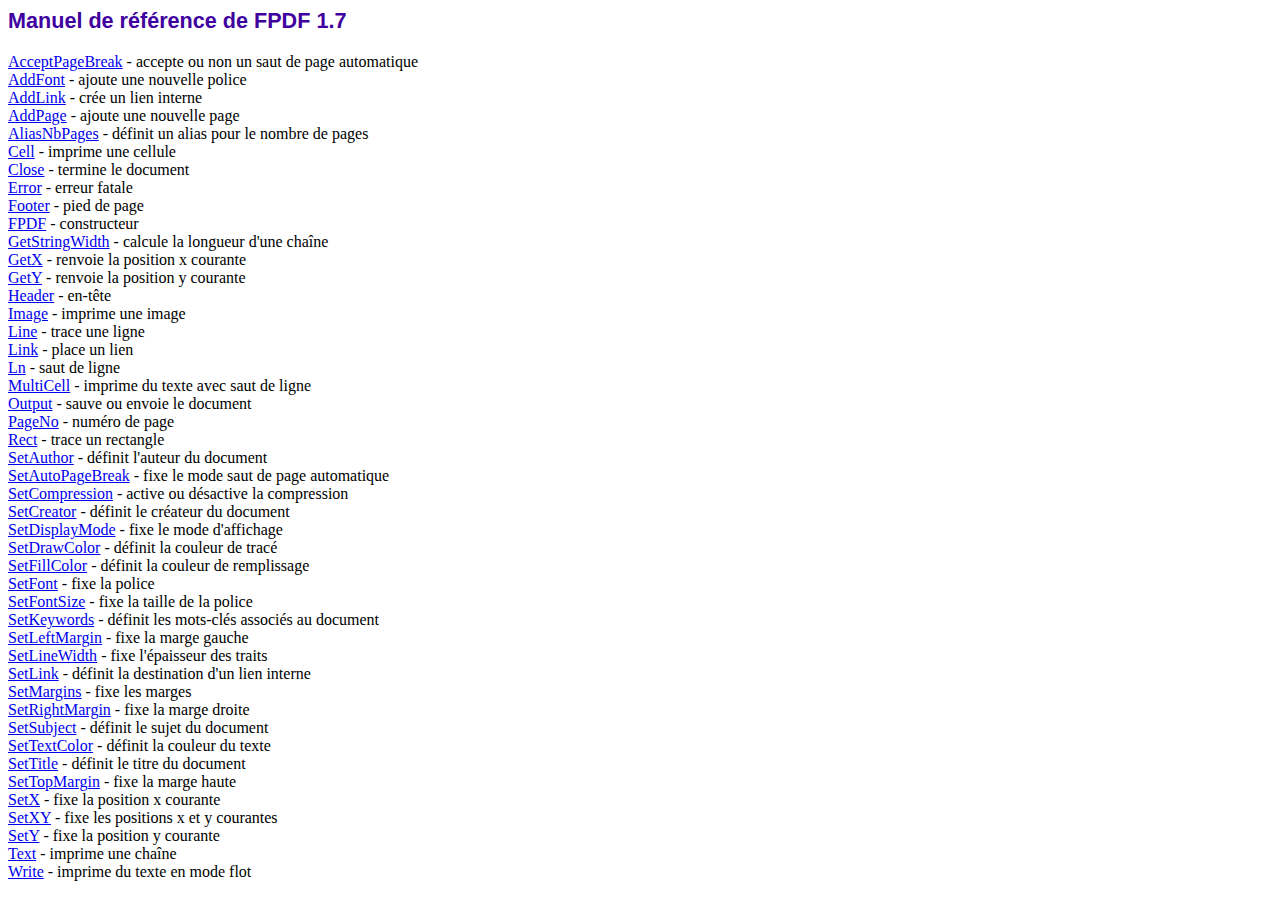
<file: fpdf17/doc/index.htm>
<!DOCTYPE html PUBLIC "-//W3C//DTD HTML 4.01 Transitional//EN">
<html>
<head>
<meta http-equiv="Content-Type" content="text/html; charset=ISO-8859-1">
<title>Manuel de r�f�rence de FPDF 1.7</title>
<link type="text/css" rel="stylesheet" href="../fpdf.css">
</head>
<body>
<h1>Manuel de r�f�rence de FPDF 1.7</h1>
<a href="acceptpagebreak.htm">AcceptPageBreak</a> - accepte ou non un saut de page automatique<br>
<a href="addfont.htm">AddFont</a> - ajoute une nouvelle police<br>
<a href="addlink.htm">AddLink</a> - cr�e un lien interne<br>
<a href="addpage.htm">AddPage</a> - ajoute une nouvelle page<br>
<a href="aliasnbpages.htm">AliasNbPages</a> - d�finit un alias pour le nombre de pages<br>
<a href="cell.htm">Cell</a> - imprime une cellule<br>
<a href="close.htm">Close</a> - termine le document<br>
<a href="error.htm">Error</a> - erreur fatale<br>
<a href="footer.htm">Footer</a> - pied de page<br>
<a href="fpdf.htm">FPDF</a> - constructeur<br>
<a href="getstringwidth.htm">GetStringWidth</a> - calcule la longueur d'une cha�ne<br>
<a href="getx.htm">GetX</a> - renvoie la position x courante<br>
<a href="gety.htm">GetY</a> - renvoie la position y courante<br>
<a href="header.htm">Header</a> - en-t�te<br>
<a href="image.htm">Image</a> - imprime une image<br>
<a href="line.htm">Line</a> - trace une ligne<br>
<a href="link.htm">Link</a> - place un lien<br>
<a href="ln.htm">Ln</a> - saut de ligne<br>
<a href="multicell.htm">MultiCell</a> - imprime du texte avec saut de ligne<br>
<a href="output.htm">Output</a> - sauve ou envoie le document<br>
<a href="pageno.htm">PageNo</a> - num�ro de page<br>
<a href="rect.htm">Rect</a> - trace un rectangle<br>
<a href="setauthor.htm">SetAuthor</a> - d�finit l'auteur du document<br>
<a href="setautopagebreak.htm">SetAutoPageBreak</a> - fixe le mode saut de page automatique<br>
<a href="setcompression.htm">SetCompression</a> - active ou d�sactive la compression<br>
<a href="setcreator.htm">SetCreator</a> - d�finit le cr�ateur du document<br>
<a href="setdisplaymode.htm">SetDisplayMode</a> - fixe le mode d'affichage<br>
<a href="setdrawcolor.htm">SetDrawColor</a> - d�finit la couleur de trac�<br>
<a href="setfillcolor.htm">SetFillColor</a> - d�finit la couleur de remplissage<br>
<a href="setfont.htm">SetFont</a> - fixe la police<br>
<a href="setfontsize.htm">SetFontSize</a> - fixe la taille de la police<br>
<a href="setkeywords.htm">SetKeywords</a> - d�finit les mots-cl�s associ�s au document<br>
<a href="setleftmargin.htm">SetLeftMargin</a> - fixe la marge gauche<br>
<a href="setlinewidth.htm">SetLineWidth</a> - fixe l'�paisseur des traits<br>
<a href="setlink.htm">SetLink</a> - d�finit la destination d'un lien interne<br>
<a href="setmargins.htm">SetMargins</a> - fixe les marges<br>
<a href="setrightmargin.htm">SetRightMargin</a> - fixe la marge droite<br>
<a href="setsubject.htm">SetSubject</a> - d�finit le sujet du document<br>
<a href="settextcolor.htm">SetTextColor</a> - d�finit la couleur du texte<br>
<a href="settitle.htm">SetTitle</a> - d�finit le titre du document<br>
<a href="settopmargin.htm">SetTopMargin</a> - fixe la marge haute<br>
<a href="setx.htm">SetX</a> - fixe la position x courante<br>
<a href="setxy.htm">SetXY</a> - fixe les positions x et y courantes<br>
<a href="sety.htm">SetY</a> - fixe la position y courante<br>
<a href="text.htm">Text</a> - imprime une cha�ne<br>
<a href="write.htm">Write</a> - imprime du texte en mode flot<br>
</body>
</html>
</file>
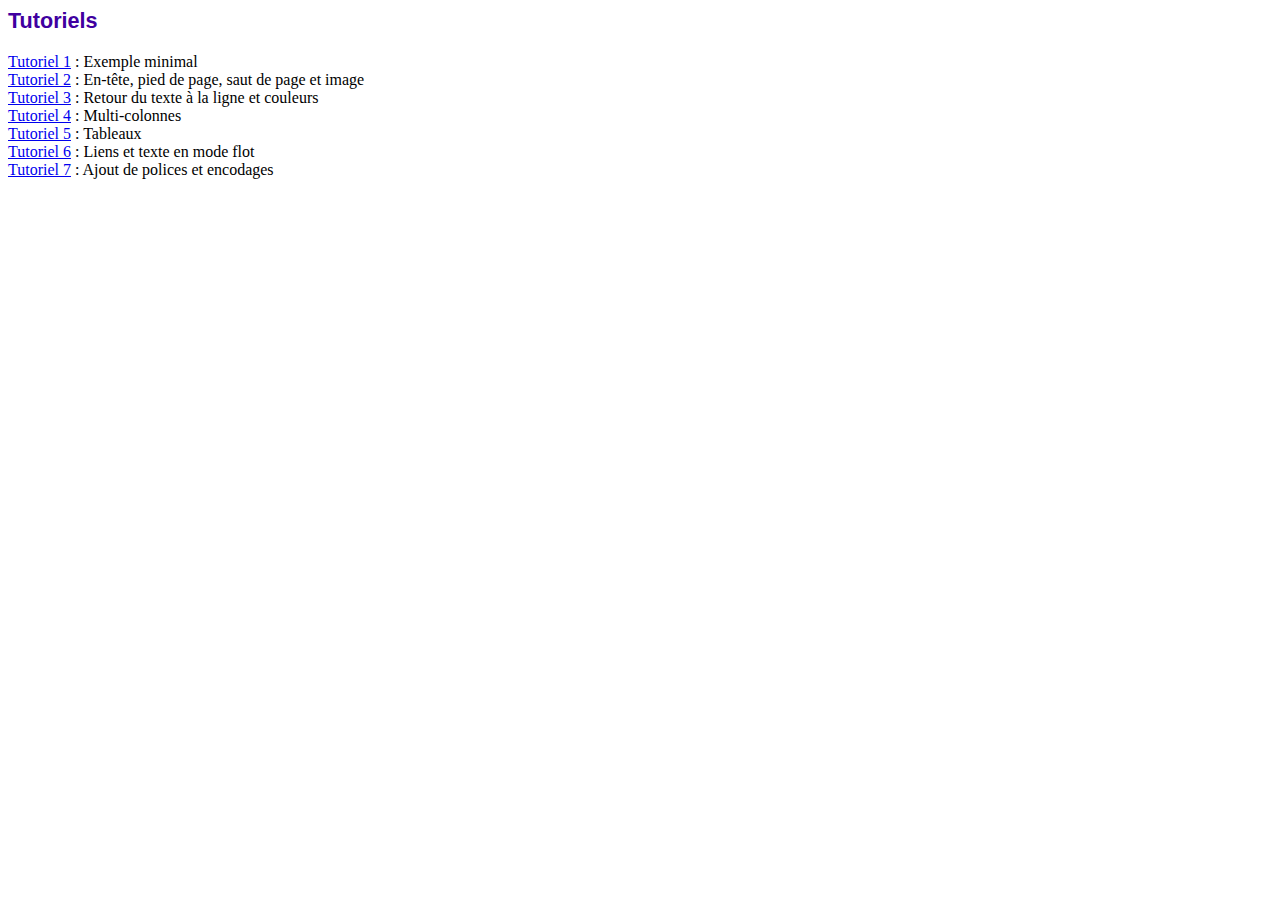
<file: fpdf17/tutorial/index.htm>
<!DOCTYPE html PUBLIC "-//W3C//DTD HTML 4.01 Transitional//EN">
<html>
<head>
<meta http-equiv="Content-Type" content="text/html; charset=ISO-8859-1">
<title>Tutoriels</title>
<link type="text/css" rel="stylesheet" href="../fpdf.css">
</head>
<body>
<h1>Tutoriels</h1>
<ul style="list-style-type:none; margin-left:0; padding-left:0">
<li><a href="tuto1.htm">Tutoriel 1</a> : Exemple minimal</li>
<li><a href="tuto2.htm">Tutoriel 2</a> : En-t�te, pied de page, saut de page et image</li>
<li><a href="tuto3.htm">Tutoriel 3</a> : Retour du texte � la ligne et couleurs</li>
<li><a href="tuto4.htm">Tutoriel 4</a> : Multi-colonnes</li>
<li><a href="tuto5.htm">Tutoriel 5</a> : Tableaux</li>
<li><a href="tuto6.htm">Tutoriel 6</a> : Liens et texte en mode flot</li>
<li><a href="tuto7.htm">Tutoriel 7</a> : Ajout de polices et encodages</li>
</UL>
</body>
</html>
</file>
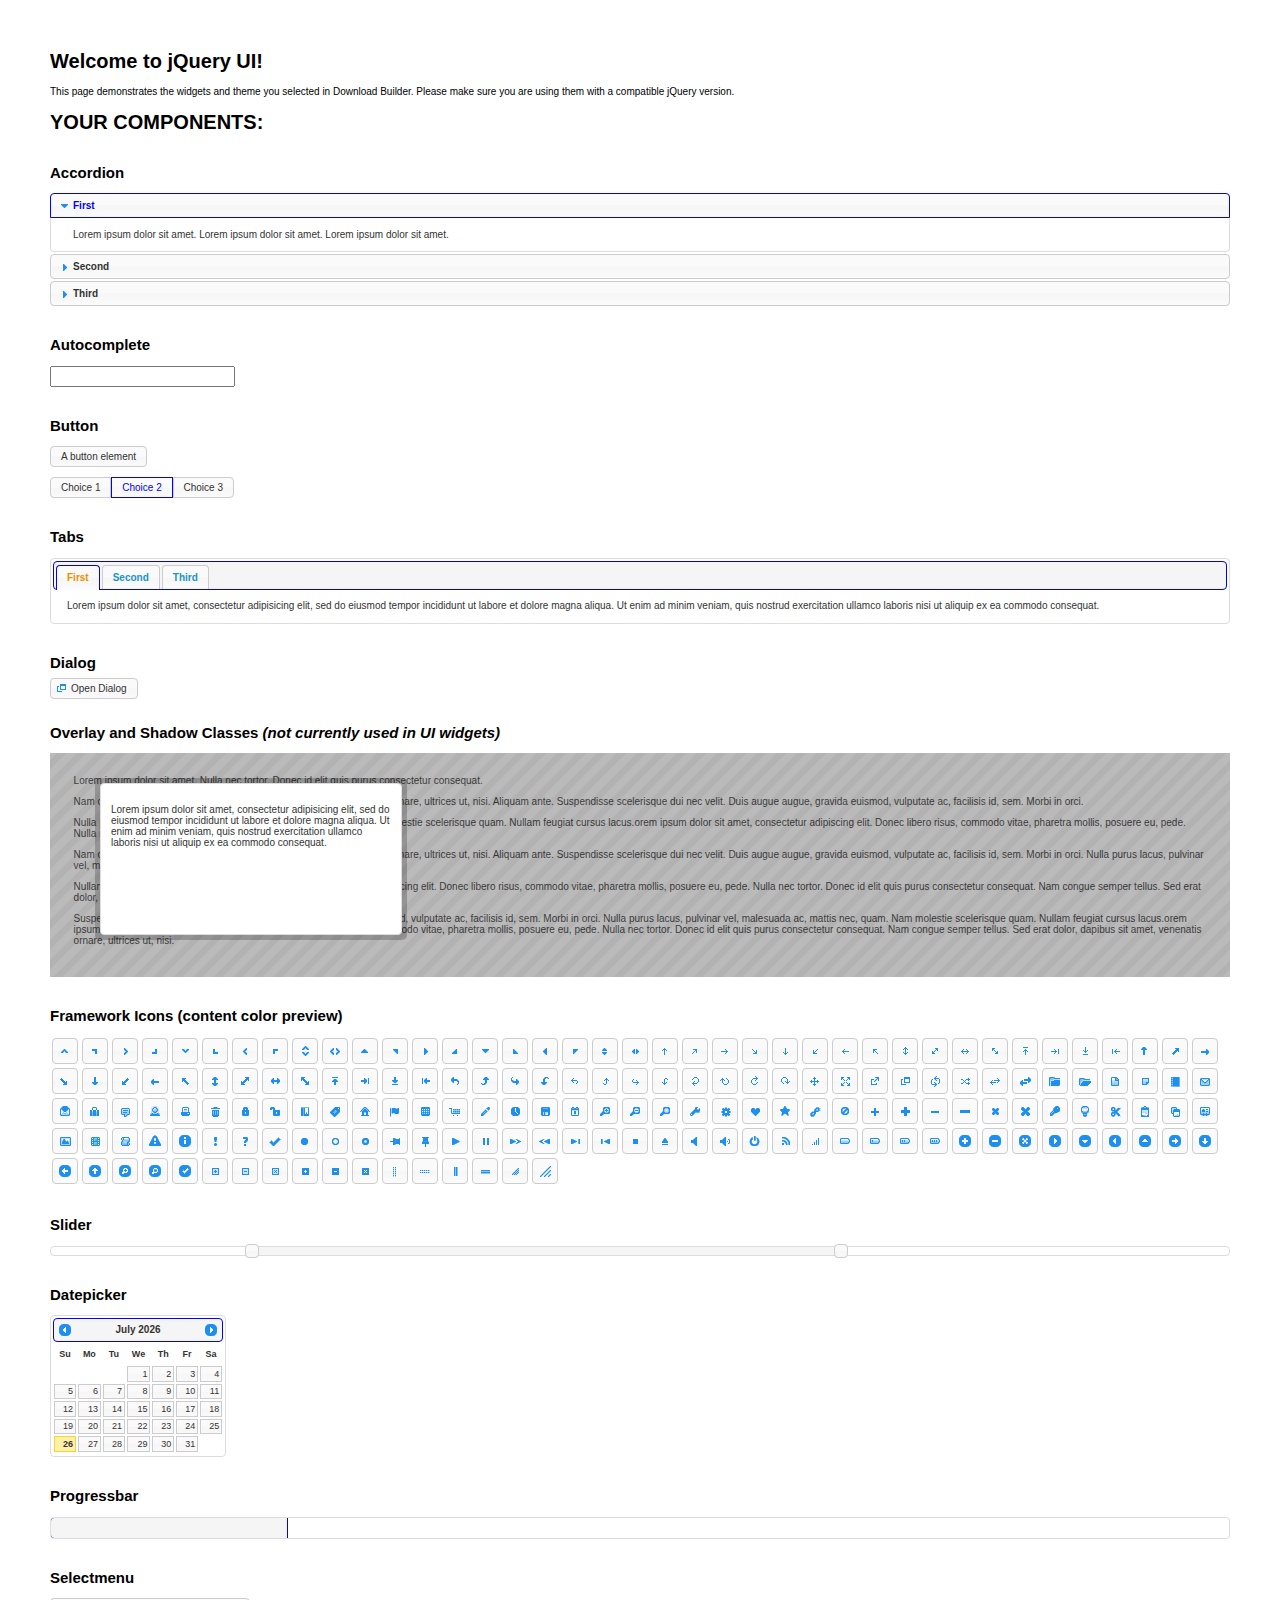
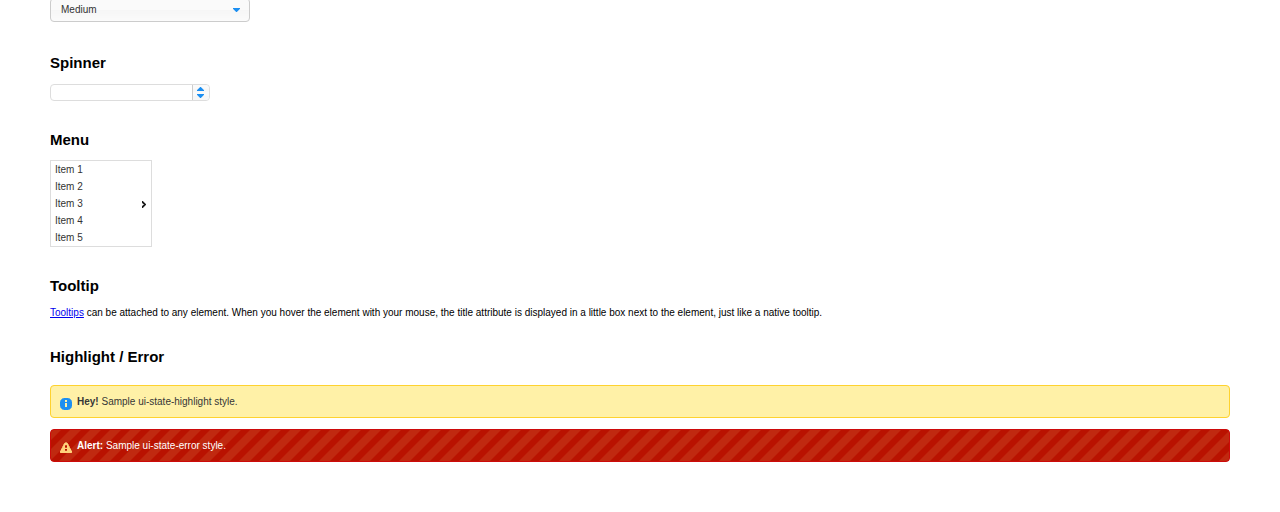
<file: jquery/jquery-ui-1.11.2/index.html>
<!doctype html>
<html lang="us">
<head>
	<meta charset="utf-8">
	<title>jQuery UI Example Page</title>
	<link href="jquery-ui.css" rel="stylesheet">
	<style>
	body{
		font: 62.5% "Trebuchet MS", sans-serif;
		margin: 50px;
	}
	.demoHeaders {
		margin-top: 2em;
	}
	#dialog-link {
		padding: .4em 1em .4em 20px;
		text-decoration: none;
		position: relative;
	}
	#dialog-link span.ui-icon {
		margin: 0 5px 0 0;
		position: absolute;
		left: .2em;
		top: 50%;
		margin-top: -8px;
	}
	#icons {
		margin: 0;
		padding: 0;
	}
	#icons li {
		margin: 2px;
		position: relative;
		padding: 4px 0;
		cursor: pointer;
		float: left;
		list-style: none;
	}
	#icons span.ui-icon {
		float: left;
		margin: 0 4px;
	}
	.fakewindowcontain .ui-widget-overlay {
		position: absolute;
	}
	select {
		width: 200px;
	}
	</style>
</head>
<body>

<h1>Welcome to jQuery UI!</h1>

<div class="ui-widget">
	<p>This page demonstrates the widgets and theme you selected in Download Builder. Please make sure you are using them with a compatible jQuery version.</p>
</div>

<h1>YOUR COMPONENTS:</h1>


<!-- Accordion -->
<h2 class="demoHeaders">Accordion</h2>
<div id="accordion">
	<h3>First</h3>
	<div>Lorem ipsum dolor sit amet. Lorem ipsum dolor sit amet. Lorem ipsum dolor sit amet.</div>
	<h3>Second</h3>
	<div>Phasellus mattis tincidunt nibh.</div>
	<h3>Third</h3>
	<div>Nam dui erat, auctor a, dignissim quis.</div>
</div>



<!-- Autocomplete -->
<h2 class="demoHeaders">Autocomplete</h2>
<div>
	<input id="autocomplete" title="type &quot;a&quot;">
</div>



<!-- Button -->
<h2 class="demoHeaders">Button</h2>
<button id="button">A button element</button>
<form style="margin-top: 1em;">
	<div id="radioset">
		<input type="radio" id="radio1" name="radio"><label for="radio1">Choice 1</label>
		<input type="radio" id="radio2" name="radio" checked="checked"><label for="radio2">Choice 2</label>
		<input type="radio" id="radio3" name="radio"><label for="radio3">Choice 3</label>
	</div>
</form>



<!-- Tabs -->
<h2 class="demoHeaders">Tabs</h2>
<div id="tabs">
	<ul>
		<li><a href="#tabs-1">First</a></li>
		<li><a href="#tabs-2">Second</a></li>
		<li><a href="#tabs-3">Third</a></li>
	</ul>
	<div id="tabs-1">Lorem ipsum dolor sit amet, consectetur adipisicing elit, sed do eiusmod tempor incididunt ut labore et dolore magna aliqua. Ut enim ad minim veniam, quis nostrud exercitation ullamco laboris nisi ut aliquip ex ea commodo consequat.</div>
	<div id="tabs-2">Phasellus mattis tincidunt nibh. Cras orci urna, blandit id, pretium vel, aliquet ornare, felis. Maecenas scelerisque sem non nisl. Fusce sed lorem in enim dictum bibendum.</div>
	<div id="tabs-3">Nam dui erat, auctor a, dignissim quis, sollicitudin eu, felis. Pellentesque nisi urna, interdum eget, sagittis et, consequat vestibulum, lacus. Mauris porttitor ullamcorper augue.</div>
</div>



<!-- Dialog NOTE: Dialog is not generated by UI in this demo so it can be visually styled in themeroller-->
<h2 class="demoHeaders">Dialog</h2>
<p><a href="#" id="dialog-link" class="ui-state-default ui-corner-all"><span class="ui-icon ui-icon-newwin"></span>Open Dialog</a></p>

<h2 class="demoHeaders">Overlay and Shadow Classes <em>(not currently used in UI widgets)</em></h2>
<div style="position: relative; width: 96%; height: 200px; padding:1% 2%; overflow:hidden;" class="fakewindowcontain">
	<p>Lorem ipsum dolor sit amet,  Nulla nec tortor. Donec id elit quis purus consectetur consequat. </p><p>Nam congue semper tellus. Sed erat dolor, dapibus sit amet, venenatis ornare, ultrices ut, nisi. Aliquam ante. Suspendisse scelerisque dui nec velit. Duis augue augue, gravida euismod, vulputate ac, facilisis id, sem. Morbi in orci. </p><p>Nulla purus lacus, pulvinar vel, malesuada ac, mattis nec, quam. Nam molestie scelerisque quam. Nullam feugiat cursus lacus.orem ipsum dolor sit amet, consectetur adipiscing elit. Donec libero risus, commodo vitae, pharetra mollis, posuere eu, pede. Nulla nec tortor. Donec id elit quis purus consectetur consequat. </p><p>Nam congue semper tellus. Sed erat dolor, dapibus sit amet, venenatis ornare, ultrices ut, nisi. Aliquam ante. Suspendisse scelerisque dui nec velit. Duis augue augue, gravida euismod, vulputate ac, facilisis id, sem. Morbi in orci. Nulla purus lacus, pulvinar vel, malesuada ac, mattis nec, quam. Nam molestie scelerisque quam. </p><p>Nullam feugiat cursus lacus.orem ipsum dolor sit amet, consectetur adipiscing elit. Donec libero risus, commodo vitae, pharetra mollis, posuere eu, pede. Nulla nec tortor. Donec id elit quis purus consectetur consequat. Nam congue semper tellus. Sed erat dolor, dapibus sit amet, venenatis ornare, ultrices ut, nisi. Aliquam ante. </p><p>Suspendisse scelerisque dui nec velit. Duis augue augue, gravida euismod, vulputate ac, facilisis id, sem. Morbi in orci. Nulla purus lacus, pulvinar vel, malesuada ac, mattis nec, quam. Nam molestie scelerisque quam. Nullam feugiat cursus lacus.orem ipsum dolor sit amet, consectetur adipiscing elit. Donec libero risus, commodo vitae, pharetra mollis, posuere eu, pede. Nulla nec tortor. Donec id elit quis purus consectetur consequat. Nam congue semper tellus. Sed erat dolor, dapibus sit amet, venenatis ornare, ultrices ut, nisi. </p>

	<!-- ui-dialog -->
	<div class="ui-overlay"><div class="ui-widget-overlay"></div><div class="ui-widget-shadow ui-corner-all" style="width: 302px; height: 152px; position: absolute; left: 50px; top: 30px;"></div></div>
	<div style="position: absolute; width: 280px; height: 130px;left: 50px; top: 30px; padding: 10px;" class="ui-widget ui-widget-content ui-corner-all">
		<div class="ui-dialog-content ui-widget-content" style="background: none; border: 0;">
			<p>Lorem ipsum dolor sit amet, consectetur adipisicing elit, sed do eiusmod tempor incididunt ut labore et dolore magna aliqua. Ut enim ad minim veniam, quis nostrud exercitation ullamco laboris nisi ut aliquip ex ea commodo consequat.</p>
		</div>
	</div>

</div>

<!-- ui-dialog -->
<div id="dialog" title="Dialog Title">
	<p>Lorem ipsum dolor sit amet, consectetur adipisicing elit, sed do eiusmod tempor incididunt ut labore et dolore magna aliqua. Ut enim ad minim veniam, quis nostrud exercitation ullamco laboris nisi ut aliquip ex ea commodo consequat.</p>
</div>



<h2 class="demoHeaders">Framework Icons (content color preview)</h2>
<ul id="icons" class="ui-widget ui-helper-clearfix">
	<li class="ui-state-default ui-corner-all" title=".ui-icon-carat-1-n"><span class="ui-icon ui-icon-carat-1-n"></span></li>
	<li class="ui-state-default ui-corner-all" title=".ui-icon-carat-1-ne"><span class="ui-icon ui-icon-carat-1-ne"></span></li>
	<li class="ui-state-default ui-corner-all" title=".ui-icon-carat-1-e"><span class="ui-icon ui-icon-carat-1-e"></span></li>
	<li class="ui-state-default ui-corner-all" title=".ui-icon-carat-1-se"><span class="ui-icon ui-icon-carat-1-se"></span></li>
	<li class="ui-state-default ui-corner-all" title=".ui-icon-carat-1-s"><span class="ui-icon ui-icon-carat-1-s"></span></li>
	<li class="ui-state-default ui-corner-all" title=".ui-icon-carat-1-sw"><span class="ui-icon ui-icon-carat-1-sw"></span></li>
	<li class="ui-state-default ui-corner-all" title=".ui-icon-carat-1-w"><span class="ui-icon ui-icon-carat-1-w"></span></li>
	<li class="ui-state-default ui-corner-all" title=".ui-icon-carat-1-nw"><span class="ui-icon ui-icon-carat-1-nw"></span></li>
	<li class="ui-state-default ui-corner-all" title=".ui-icon-carat-2-n-s"><span class="ui-icon ui-icon-carat-2-n-s"></span></li>
	<li class="ui-state-default ui-corner-all" title=".ui-icon-carat-2-e-w"><span class="ui-icon ui-icon-carat-2-e-w"></span></li>
	<li class="ui-state-default ui-corner-all" title=".ui-icon-triangle-1-n"><span class="ui-icon ui-icon-triangle-1-n"></span></li>
	<li class="ui-state-default ui-corner-all" title=".ui-icon-triangle-1-ne"><span class="ui-icon ui-icon-triangle-1-ne"></span></li>
	<li class="ui-state-default ui-corner-all" title=".ui-icon-triangle-1-e"><span class="ui-icon ui-icon-triangle-1-e"></span></li>
	<li class="ui-state-default ui-corner-all" title=".ui-icon-triangle-1-se"><span class="ui-icon ui-icon-triangle-1-se"></span></li>
	<li class="ui-state-default ui-corner-all" title=".ui-icon-triangle-1-s"><span class="ui-icon ui-icon-triangle-1-s"></span></li>
	<li class="ui-state-default ui-corner-all" title=".ui-icon-triangle-1-sw"><span class="ui-icon ui-icon-triangle-1-sw"></span></li>
	<li class="ui-state-default ui-corner-all" title=".ui-icon-triangle-1-w"><span class="ui-icon ui-icon-triangle-1-w"></span></li>
	<li class="ui-state-default ui-corner-all" title=".ui-icon-triangle-1-nw"><span class="ui-icon ui-icon-triangle-1-nw"></span></li>
	<li class="ui-state-default ui-corner-all" title=".ui-icon-triangle-2-n-s"><span class="ui-icon ui-icon-triangle-2-n-s"></span></li>
	<li class="ui-state-default ui-corner-all" title=".ui-icon-triangle-2-e-w"><span class="ui-icon ui-icon-triangle-2-e-w"></span></li>
	<li class="ui-state-default ui-corner-all" title=".ui-icon-arrow-1-n"><span class="ui-icon ui-icon-arrow-1-n"></span></li>
	<li class="ui-state-default ui-corner-all" title=".ui-icon-arrow-1-ne"><span class="ui-icon ui-icon-arrow-1-ne"></span></li>
	<li class="ui-state-default ui-corner-all" title=".ui-icon-arrow-1-e"><span class="ui-icon ui-icon-arrow-1-e"></span></li>
	<li class="ui-state-default ui-corner-all" title=".ui-icon-arrow-1-se"><span class="ui-icon ui-icon-arrow-1-se"></span></li>
	<li class="ui-state-default ui-corner-all" title=".ui-icon-arrow-1-s"><span class="ui-icon ui-icon-arrow-1-s"></span></li>
	<li class="ui-state-default ui-corner-all" title=".ui-icon-arrow-1-sw"><span class="ui-icon ui-icon-arrow-1-sw"></span></li>
	<li class="ui-state-default ui-corner-all" title=".ui-icon-arrow-1-w"><span class="ui-icon ui-icon-arrow-1-w"></span></li>
	<li class="ui-state-default ui-corner-all" title=".ui-icon-arrow-1-nw"><span class="ui-icon ui-icon-arrow-1-nw"></span></li>
	<li class="ui-state-default ui-corner-all" title=".ui-icon-arrow-2-n-s"><span class="ui-icon ui-icon-arrow-2-n-s"></span></li>
	<li class="ui-state-default ui-corner-all" title=".ui-icon-arrow-2-ne-sw"><span class="ui-icon ui-icon-arrow-2-ne-sw"></span></li>
	<li class="ui-state-default ui-corner-all" title=".ui-icon-arrow-2-e-w"><span class="ui-icon ui-icon-arrow-2-e-w"></span></li>
	<li class="ui-state-default ui-corner-all" title=".ui-icon-arrow-2-se-nw"><span class="ui-icon ui-icon-arrow-2-se-nw"></span></li>
	<li class="ui-state-default ui-corner-all" title=".ui-icon-arrowstop-1-n"><span class="ui-icon ui-icon-arrowstop-1-n"></span></li>
	<li class="ui-state-default ui-corner-all" title=".ui-icon-arrowstop-1-e"><span class="ui-icon ui-icon-arrowstop-1-e"></span></li>
	<li class="ui-state-default ui-corner-all" title=".ui-icon-arrowstop-1-s"><span class="ui-icon ui-icon-arrowstop-1-s"></span></li>
	<li class="ui-state-default ui-corner-all" title=".ui-icon-arrowstop-1-w"><span class="ui-icon ui-icon-arrowstop-1-w"></span></li>
	<li class="ui-state-default ui-corner-all" title=".ui-icon-arrowthick-1-n"><span class="ui-icon ui-icon-arrowthick-1-n"></span></li>
	<li class="ui-state-default ui-corner-all" title=".ui-icon-arrowthick-1-ne"><span class="ui-icon ui-icon-arrowthick-1-ne"></span></li>
	<li class="ui-state-default ui-corner-all" title=".ui-icon-arrowthick-1-e"><span class="ui-icon ui-icon-arrowthick-1-e"></span></li>
	<li class="ui-state-default ui-corner-all" title=".ui-icon-arrowthick-1-se"><span class="ui-icon ui-icon-arrowthick-1-se"></span></li>
	<li class="ui-state-default ui-corner-all" title=".ui-icon-arrowthick-1-s"><span class="ui-icon ui-icon-arrowthick-1-s"></span></li>
	<li class="ui-state-default ui-corner-all" title=".ui-icon-arrowthick-1-sw"><span class="ui-icon ui-icon-arrowthick-1-sw"></span></li>
	<li class="ui-state-default ui-corner-all" title=".ui-icon-arrowthick-1-w"><span class="ui-icon ui-icon-arrowthick-1-w"></span></li>
	<li class="ui-state-default ui-corner-all" title=".ui-icon-arrowthick-1-nw"><span class="ui-icon ui-icon-arrowthick-1-nw"></span></li>
	<li class="ui-state-default ui-corner-all" title=".ui-icon-arrowthick-2-n-s"><span class="ui-icon ui-icon-arrowthick-2-n-s"></span></li>
	<li class="ui-state-default ui-corner-all" title=".ui-icon-arrowthick-2-ne-sw"><span class="ui-icon ui-icon-arrowthick-2-ne-sw"></span></li>
	<li class="ui-state-default ui-corner-all" title=".ui-icon-arrowthick-2-e-w"><span class="ui-icon ui-icon-arrowthick-2-e-w"></span></li>
	<li class="ui-state-default ui-corner-all" title=".ui-icon-arrowthick-2-se-nw"><span class="ui-icon ui-icon-arrowthick-2-se-nw"></span></li>
	<li class="ui-state-default ui-corner-all" title=".ui-icon-arrowthickstop-1-n"><span class="ui-icon ui-icon-arrowthickstop-1-n"></span></li>
	<li class="ui-state-default ui-corner-all" title=".ui-icon-arrowthickstop-1-e"><span class="ui-icon ui-icon-arrowthickstop-1-e"></span></li>
	<li class="ui-state-default ui-corner-all" title=".ui-icon-arrowthickstop-1-s"><span class="ui-icon ui-icon-arrowthickstop-1-s"></span></li>
	<li class="ui-state-default ui-corner-all" title=".ui-icon-arrowthickstop-1-w"><span class="ui-icon ui-icon-arrowthickstop-1-w"></span></li>
	<li class="ui-state-default ui-corner-all" title=".ui-icon-arrowreturnthick-1-w"><span class="ui-icon ui-icon-arrowreturnthick-1-w"></span></li>
	<li class="ui-state-default ui-corner-all" title=".ui-icon-arrowreturnthick-1-n"><span class="ui-icon ui-icon-arrowreturnthick-1-n"></span></li>
	<li class="ui-state-default ui-corner-all" title=".ui-icon-arrowreturnthick-1-e"><span class="ui-icon ui-icon-arrowreturnthick-1-e"></span></li>
	<li class="ui-state-default ui-corner-all" title=".ui-icon-arrowreturnthick-1-s"><span class="ui-icon ui-icon-arrowreturnthick-1-s"></span></li>
	<li class="ui-state-default ui-corner-all" title=".ui-icon-arrowreturn-1-w"><span class="ui-icon ui-icon-arrowreturn-1-w"></span></li>
	<li class="ui-state-default ui-corner-all" title=".ui-icon-arrowreturn-1-n"><span class="ui-icon ui-icon-arrowreturn-1-n"></span></li>
	<li class="ui-state-default ui-corner-all" title=".ui-icon-arrowreturn-1-e"><span class="ui-icon ui-icon-arrowreturn-1-e"></span></li>
	<li class="ui-state-default ui-corner-all" title=".ui-icon-arrowreturn-1-s"><span class="ui-icon ui-icon-arrowreturn-1-s"></span></li>
	<li class="ui-state-default ui-corner-all" title=".ui-icon-arrowrefresh-1-w"><span class="ui-icon ui-icon-arrowrefresh-1-w"></span></li>
	<li class="ui-state-default ui-corner-all" title=".ui-icon-arrowrefresh-1-n"><span class="ui-icon ui-icon-arrowrefresh-1-n"></span></li>
	<li class="ui-state-default ui-corner-all" title=".ui-icon-arrowrefresh-1-e"><span class="ui-icon ui-icon-arrowrefresh-1-e"></span></li>
	<li class="ui-state-default ui-corner-all" title=".ui-icon-arrowrefresh-1-s"><span class="ui-icon ui-icon-arrowrefresh-1-s"></span></li>
	<li class="ui-state-default ui-corner-all" title=".ui-icon-arrow-4"><span class="ui-icon ui-icon-arrow-4"></span></li>
	<li class="ui-state-default ui-corner-all" title=".ui-icon-arrow-4-diag"><span class="ui-icon ui-icon-arrow-4-diag"></span></li>
	<li class="ui-state-default ui-corner-all" title=".ui-icon-extlink"><span class="ui-icon ui-icon-extlink"></span></li>
	<li class="ui-state-default ui-corner-all" title=".ui-icon-newwin"><span class="ui-icon ui-icon-newwin"></span></li>
	<li class="ui-state-default ui-corner-all" title=".ui-icon-refresh"><span class="ui-icon ui-icon-refresh"></span></li>
	<li class="ui-state-default ui-corner-all" title=".ui-icon-shuffle"><span class="ui-icon ui-icon-shuffle"></span></li>
	<li class="ui-state-default ui-corner-all" title=".ui-icon-transfer-e-w"><span class="ui-icon ui-icon-transfer-e-w"></span></li>
	<li class="ui-state-default ui-corner-all" title=".ui-icon-transferthick-e-w"><span class="ui-icon ui-icon-transferthick-e-w"></span></li>
	<li class="ui-state-default ui-corner-all" title=".ui-icon-folder-collapsed"><span class="ui-icon ui-icon-folder-collapsed"></span></li>
	<li class="ui-state-default ui-corner-all" title=".ui-icon-folder-open"><span class="ui-icon ui-icon-folder-open"></span></li>
	<li class="ui-state-default ui-corner-all" title=".ui-icon-document"><span class="ui-icon ui-icon-document"></span></li>
	<li class="ui-state-default ui-corner-all" title=".ui-icon-document-b"><span class="ui-icon ui-icon-document-b"></span></li>
	<li class="ui-state-default ui-corner-all" title=".ui-icon-note"><span class="ui-icon ui-icon-note"></span></li>
	<li class="ui-state-default ui-corner-all" title=".ui-icon-mail-closed"><span class="ui-icon ui-icon-mail-closed"></span></li>
	<li class="ui-state-default ui-corner-all" title=".ui-icon-mail-open"><span class="ui-icon ui-icon-mail-open"></span></li>
	<li class="ui-state-default ui-corner-all" title=".ui-icon-suitcase"><span class="ui-icon ui-icon-suitcase"></span></li>
	<li class="ui-state-default ui-corner-all" title=".ui-icon-comment"><span class="ui-icon ui-icon-comment"></span></li>
	<li class="ui-state-default ui-corner-all" title=".ui-icon-person"><span class="ui-icon ui-icon-person"></span></li>
	<li class="ui-state-default ui-corner-all" title=".ui-icon-print"><span class="ui-icon ui-icon-print"></span></li>
	<li class="ui-state-default ui-corner-all" title=".ui-icon-trash"><span class="ui-icon ui-icon-trash"></span></li>
	<li class="ui-state-default ui-corner-all" title=".ui-icon-locked"><span class="ui-icon ui-icon-locked"></span></li>
	<li class="ui-state-default ui-corner-all" title=".ui-icon-unlocked"><span class="ui-icon ui-icon-unlocked"></span></li>
	<li class="ui-state-default ui-corner-all" title=".ui-icon-bookmark"><span class="ui-icon ui-icon-bookmark"></span></li>
	<li class="ui-state-default ui-corner-all" title=".ui-icon-tag"><span class="ui-icon ui-icon-tag"></span></li>
	<li class="ui-state-default ui-corner-all" title=".ui-icon-home"><span class="ui-icon ui-icon-home"></span></li>
	<li class="ui-state-default ui-corner-all" title=".ui-icon-flag"><span class="ui-icon ui-icon-flag"></span></li>
	<li class="ui-state-default ui-corner-all" title=".ui-icon-calculator"><span class="ui-icon ui-icon-calculator"></span></li>
	<li class="ui-state-default ui-corner-all" title=".ui-icon-cart"><span class="ui-icon ui-icon-cart"></span></li>
	<li class="ui-state-default ui-corner-all" title=".ui-icon-pencil"><span class="ui-icon ui-icon-pencil"></span></li>
	<li class="ui-state-default ui-corner-all" title=".ui-icon-clock"><span class="ui-icon ui-icon-clock"></span></li>
	<li class="ui-state-default ui-corner-all" title=".ui-icon-disk"><span class="ui-icon ui-icon-disk"></span></li>
	<li class="ui-state-default ui-corner-all" title=".ui-icon-calendar"><span class="ui-icon ui-icon-calendar"></span></li>
	<li class="ui-state-default ui-corner-all" title=".ui-icon-zoomin"><span class="ui-icon ui-icon-zoomin"></span></li>
	<li class="ui-state-default ui-corner-all" title=".ui-icon-zoomout"><span class="ui-icon ui-icon-zoomout"></span></li>
	<li class="ui-state-default ui-corner-all" title=".ui-icon-search"><span class="ui-icon ui-icon-search"></span></li>
	<li class="ui-state-default ui-corner-all" title=".ui-icon-wrench"><span class="ui-icon ui-icon-wrench"></span></li>
	<li class="ui-state-default ui-corner-all" title=".ui-icon-gear"><span class="ui-icon ui-icon-gear"></span></li>
	<li class="ui-state-default ui-corner-all" title=".ui-icon-heart"><span class="ui-icon ui-icon-heart"></span></li>
	<li class="ui-state-default ui-corner-all" title=".ui-icon-star"><span class="ui-icon ui-icon-star"></span></li>
	<li class="ui-state-default ui-corner-all" title=".ui-icon-link"><span class="ui-icon ui-icon-link"></span></li>
	<li class="ui-state-default ui-corner-all" title=".ui-icon-cancel"><span class="ui-icon ui-icon-cancel"></span></li>
	<li class="ui-state-default ui-corner-all" title=".ui-icon-plus"><span class="ui-icon ui-icon-plus"></span></li>
	<li class="ui-state-default ui-corner-all" title=".ui-icon-plusthick"><span class="ui-icon ui-icon-plusthick"></span></li>
	<li class="ui-state-default ui-corner-all" title=".ui-icon-minus"><span class="ui-icon ui-icon-minus"></span></li>
	<li class="ui-state-default ui-corner-all" title=".ui-icon-minusthick"><span class="ui-icon ui-icon-minusthick"></span></li>
	<li class="ui-state-default ui-corner-all" title=".ui-icon-close"><span class="ui-icon ui-icon-close"></span></li>
	<li class="ui-state-default ui-corner-all" title=".ui-icon-closethick"><span class="ui-icon ui-icon-closethick"></span></li>
	<li class="ui-state-default ui-corner-all" title=".ui-icon-key"><span class="ui-icon ui-icon-key"></span></li>
	<li class="ui-state-default ui-corner-all" title=".ui-icon-lightbulb"><span class="ui-icon ui-icon-lightbulb"></span></li>
	<li class="ui-state-default ui-corner-all" title=".ui-icon-scissors"><span class="ui-icon ui-icon-scissors"></span></li>
	<li class="ui-state-default ui-corner-all" title=".ui-icon-clipboard"><span class="ui-icon ui-icon-clipboard"></span></li>
	<li class="ui-state-default ui-corner-all" title=".ui-icon-copy"><span class="ui-icon ui-icon-copy"></span></li>
	<li class="ui-state-default ui-corner-all" title=".ui-icon-contact"><span class="ui-icon ui-icon-contact"></span></li>
	<li class="ui-state-default ui-corner-all" title=".ui-icon-image"><span class="ui-icon ui-icon-image"></span></li>
	<li class="ui-state-default ui-corner-all" title=".ui-icon-video"><span class="ui-icon ui-icon-video"></span></li>
	<li class="ui-state-default ui-corner-all" title=".ui-icon-script"><span class="ui-icon ui-icon-script"></span></li>
	<li class="ui-state-default ui-corner-all" title=".ui-icon-alert"><span class="ui-icon ui-icon-alert"></span></li>
	<li class="ui-state-default ui-corner-all" title=".ui-icon-info"><span class="ui-icon ui-icon-info"></span></li>
	<li class="ui-state-default ui-corner-all" title=".ui-icon-notice"><span class="ui-icon ui-icon-notice"></span></li>
	<li class="ui-state-default ui-corner-all" title=".ui-icon-help"><span class="ui-icon ui-icon-help"></span></li>
	<li class="ui-state-default ui-corner-all" title=".ui-icon-check"><span class="ui-icon ui-icon-check"></span></li>
	<li class="ui-state-default ui-corner-all" title=".ui-icon-bullet"><span class="ui-icon ui-icon-bullet"></span></li>
	<li class="ui-state-default ui-corner-all" title=".ui-icon-radio-off"><span class="ui-icon ui-icon-radio-off"></span></li>
	<li class="ui-state-default ui-corner-all" title=".ui-icon-radio-on"><span class="ui-icon ui-icon-radio-on"></span></li>
	<li class="ui-state-default ui-corner-all" title=".ui-icon-pin-w"><span class="ui-icon ui-icon-pin-w"></span></li>
	<li class="ui-state-default ui-corner-all" title=".ui-icon-pin-s"><span class="ui-icon ui-icon-pin-s"></span></li>
	<li class="ui-state-default ui-corner-all" title=".ui-icon-play"><span class="ui-icon ui-icon-play"></span></li>
	<li class="ui-state-default ui-corner-all" title=".ui-icon-pause"><span class="ui-icon ui-icon-pause"></span></li>
	<li class="ui-state-default ui-corner-all" title=".ui-icon-seek-next"><span class="ui-icon ui-icon-seek-next"></span></li>
	<li class="ui-state-default ui-corner-all" title=".ui-icon-seek-prev"><span class="ui-icon ui-icon-seek-prev"></span></li>
	<li class="ui-state-default ui-corner-all" title=".ui-icon-seek-end"><span class="ui-icon ui-icon-seek-end"></span></li>
	<li class="ui-state-default ui-corner-all" title=".ui-icon-seek-first"><span class="ui-icon ui-icon-seek-first"></span></li>
	<li class="ui-state-default ui-corner-all" title=".ui-icon-stop"><span class="ui-icon ui-icon-stop"></span></li>
	<li class="ui-state-default ui-corner-all" title=".ui-icon-eject"><span class="ui-icon ui-icon-eject"></span></li>
	<li class="ui-state-default ui-corner-all" title=".ui-icon-volume-off"><span class="ui-icon ui-icon-volume-off"></span></li>
	<li class="ui-state-default ui-corner-all" title=".ui-icon-volume-on"><span class="ui-icon ui-icon-volume-on"></span></li>
	<li class="ui-state-default ui-corner-all" title=".ui-icon-power"><span class="ui-icon ui-icon-power"></span></li>
	<li class="ui-state-default ui-corner-all" title=".ui-icon-signal-diag"><span class="ui-icon ui-icon-signal-diag"></span></li>
	<li class="ui-state-default ui-corner-all" title=".ui-icon-signal"><span class="ui-icon ui-icon-signal"></span></li>
	<li class="ui-state-default ui-corner-all" title=".ui-icon-battery-0"><span class="ui-icon ui-icon-battery-0"></span></li>
	<li class="ui-state-default ui-corner-all" title=".ui-icon-battery-1"><span class="ui-icon ui-icon-battery-1"></span></li>
	<li class="ui-state-default ui-corner-all" title=".ui-icon-battery-2"><span class="ui-icon ui-icon-battery-2"></span></li>
	<li class="ui-state-default ui-corner-all" title=".ui-icon-battery-3"><span class="ui-icon ui-icon-battery-3"></span></li>
	<li class="ui-state-default ui-corner-all" title=".ui-icon-circle-plus"><span class="ui-icon ui-icon-circle-plus"></span></li>
	<li class="ui-state-default ui-corner-all" title=".ui-icon-circle-minus"><span class="ui-icon ui-icon-circle-minus"></span></li>
	<li class="ui-state-default ui-corner-all" title=".ui-icon-circle-close"><span class="ui-icon ui-icon-circle-close"></span></li>
	<li class="ui-state-default ui-corner-all" title=".ui-icon-circle-triangle-e"><span class="ui-icon ui-icon-circle-triangle-e"></span></li>
	<li class="ui-state-default ui-corner-all" title=".ui-icon-circle-triangle-s"><span class="ui-icon ui-icon-circle-triangle-s"></span></li>
	<li class="ui-state-default ui-corner-all" title=".ui-icon-circle-triangle-w"><span class="ui-icon ui-icon-circle-triangle-w"></span></li>
	<li class="ui-state-default ui-corner-all" title=".ui-icon-circle-triangle-n"><span class="ui-icon ui-icon-circle-triangle-n"></span></li>
	<li class="ui-state-default ui-corner-all" title=".ui-icon-circle-arrow-e"><span class="ui-icon ui-icon-circle-arrow-e"></span></li>
	<li class="ui-state-default ui-corner-all" title=".ui-icon-circle-arrow-s"><span class="ui-icon ui-icon-circle-arrow-s"></span></li>
	<li class="ui-state-default ui-corner-all" title=".ui-icon-circle-arrow-w"><span class="ui-icon ui-icon-circle-arrow-w"></span></li>
	<li class="ui-state-default ui-corner-all" title=".ui-icon-circle-arrow-n"><span class="ui-icon ui-icon-circle-arrow-n"></span></li>
	<li class="ui-state-default ui-corner-all" title=".ui-icon-circle-zoomin"><span class="ui-icon ui-icon-circle-zoomin"></span></li>
	<li class="ui-state-default ui-corner-all" title=".ui-icon-circle-zoomout"><span class="ui-icon ui-icon-circle-zoomout"></span></li>
	<li class="ui-state-default ui-corner-all" title=".ui-icon-circle-check"><span class="ui-icon ui-icon-circle-check"></span></li>
	<li class="ui-state-default ui-corner-all" title=".ui-icon-circlesmall-plus"><span class="ui-icon ui-icon-circlesmall-plus"></span></li>
	<li class="ui-state-default ui-corner-all" title=".ui-icon-circlesmall-minus"><span class="ui-icon ui-icon-circlesmall-minus"></span></li>
	<li class="ui-state-default ui-corner-all" title=".ui-icon-circlesmall-close"><span class="ui-icon ui-icon-circlesmall-close"></span></li>
	<li class="ui-state-default ui-corner-all" title=".ui-icon-squaresmall-plus"><span class="ui-icon ui-icon-squaresmall-plus"></span></li>
	<li class="ui-state-default ui-corner-all" title=".ui-icon-squaresmall-minus"><span class="ui-icon ui-icon-squaresmall-minus"></span></li>
	<li class="ui-state-default ui-corner-all" title=".ui-icon-squaresmall-close"><span class="ui-icon ui-icon-squaresmall-close"></span></li>
	<li class="ui-state-default ui-corner-all" title=".ui-icon-grip-dotted-vertical"><span class="ui-icon ui-icon-grip-dotted-vertical"></span></li>
	<li class="ui-state-default ui-corner-all" title=".ui-icon-grip-dotted-horizontal"><span class="ui-icon ui-icon-grip-dotted-horizontal"></span></li>
	<li class="ui-state-default ui-corner-all" title=".ui-icon-grip-solid-vertical"><span class="ui-icon ui-icon-grip-solid-vertical"></span></li>
	<li class="ui-state-default ui-corner-all" title=".ui-icon-grip-solid-horizontal"><span class="ui-icon ui-icon-grip-solid-horizontal"></span></li>
	<li class="ui-state-default ui-corner-all" title=".ui-icon-gripsmall-diagonal-se"><span class="ui-icon ui-icon-gripsmall-diagonal-se"></span></li>
	<li class="ui-state-default ui-corner-all" title=".ui-icon-grip-diagonal-se"><span class="ui-icon ui-icon-grip-diagonal-se"></span></li>
</ul>


<!-- Slider -->
<h2 class="demoHeaders">Slider</h2>
<div id="slider"></div>



<!-- Datepicker -->
<h2 class="demoHeaders">Datepicker</h2>
<div id="datepicker"></div>



<!-- Progressbar -->
<h2 class="demoHeaders">Progressbar</h2>
<div id="progressbar"></div>



<!-- Progressbar -->
<h2 class="demoHeaders">Selectmenu</h2>
<select id="selectmenu">
	<option>Slower</option>
	<option>Slow</option>
	<option selected="selected">Medium</option>
	<option>Fast</option>
	<option>Faster</option>
</select>



<!-- Spinner -->
<h2 class="demoHeaders">Spinner</h2>
<input id="spinner">



<!-- Menu -->
<h2 class="demoHeaders">Menu</h2>
<ul style="width:100px;" id="menu">
	<li>Item 1</li>
	<li>Item 2</li>
	<li>Item 3
		<ul>
			<li>Item 3-1</li>
			<li>Item 3-2</li>
			<li>Item 3-3</li>
			<li>Item 3-4</li>
			<li>Item 3-5</li>
		</ul>
	</li>
	<li>Item 4</li>
	<li>Item 5</li>
</ul>



<!-- Tooltip -->
<h2 class="demoHeaders">Tooltip</h2>
<p id="tooltip">
	<a href="#" title="That&apos;s what this widget is">Tooltips</a> can be attached to any element. When you hover
the element with your mouse, the title attribute is displayed in a little box next to the element, just like a native tooltip.
</p>


<!-- Highlight / Error -->
<h2 class="demoHeaders">Highlight / Error</h2>
<div class="ui-widget">
	<div class="ui-state-highlight ui-corner-all" style="margin-top: 20px; padding: 0 .7em;">
		<p><span class="ui-icon ui-icon-info" style="float: left; margin-right: .3em;"></span>
		<strong>Hey!</strong> Sample ui-state-highlight style.</p>
	</div>
</div>
<br>
<div class="ui-widget">
	<div class="ui-state-error ui-corner-all" style="padding: 0 .7em;">
		<p><span class="ui-icon ui-icon-alert" style="float: left; margin-right: .3em;"></span>
		<strong>Alert:</strong> Sample ui-state-error style.</p>
	</div>
</div>

<script src="external/jquery/jquery.js"></script>
<script src="jquery-ui.js"></script>
<script>

$( "#accordion" ).accordion();



var availableTags = [
	"ActionScript",
	"AppleScript",
	"Asp",
	"BASIC",
	"C",
	"C++",
	"Clojure",
	"COBOL",
	"ColdFusion",
	"Erlang",
	"Fortran",
	"Groovy",
	"Haskell",
	"Java",
	"JavaScript",
	"Lisp",
	"Perl",
	"PHP",
	"Python",
	"Ruby",
	"Scala",
	"Scheme"
];
$( "#autocomplete" ).autocomplete({
	source: availableTags
});



$( "#button" ).button();
$( "#radioset" ).buttonset();



$( "#tabs" ).tabs();



$( "#dialog" ).dialog({
	autoOpen: false,
	width: 400,
	buttons: [
		{
			text: "Ok",
			click: function() {
				$( this ).dialog( "close" );
			}
		},
		{
			text: "Cancel",
			click: function() {
				$( this ).dialog( "close" );
			}
		}
	]
});

// Link to open the dialog
$( "#dialog-link" ).click(function( event ) {
	$( "#dialog" ).dialog( "open" );
	event.preventDefault();
});



$( "#datepicker" ).datepicker({
	inline: true
});



$( "#slider" ).slider({
	range: true,
	values: [ 17, 67 ]
});



$( "#progressbar" ).progressbar({
	value: 20
});



$( "#spinner" ).spinner();



$( "#menu" ).menu();



$( "#tooltip" ).tooltip();



$( "#selectmenu" ).selectmenu();


// Hover states on the static widgets
$( "#dialog-link, #icons li" ).hover(
	function() {
		$( this ).addClass( "ui-state-hover" );
	},
	function() {
		$( this ).removeClass( "ui-state-hover" );
	}
);
</script>
</body>
</html>
</file>
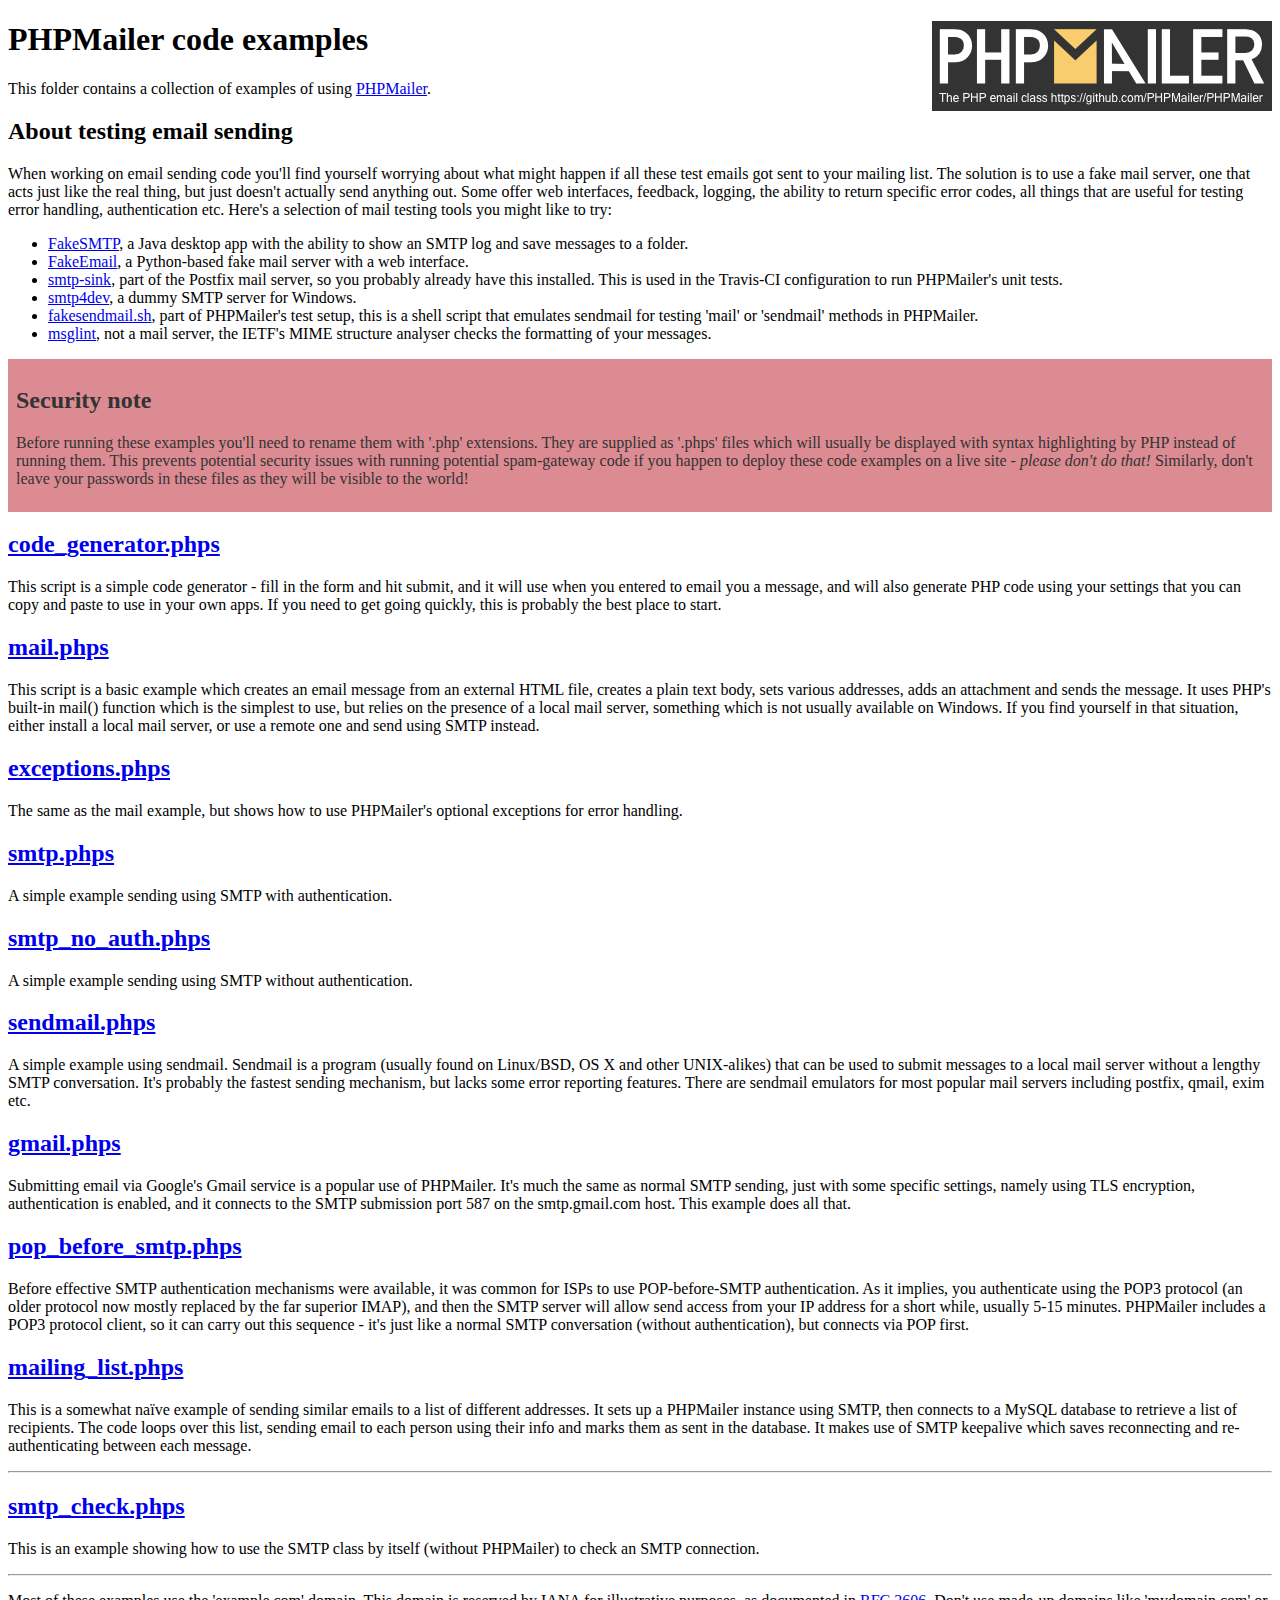
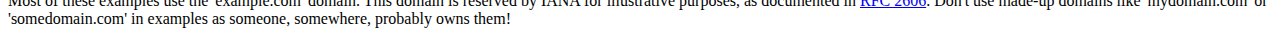
<file: phpmailer/examples/index.html>
<!DOCTYPE html>
<html>
<head>
	<meta charset="UTF-8">
	<title>PHPMailer Examples</title>
</head>
<body>
<h1>PHPMailer code examples<a href="https://github.com/PHPMailer/PHPMailer"><img src="images/phpmailer.png" style="float:right; border:0;" alt="PHPMailer logo"></a></h1>
<p>This folder contains a collection of examples of using <a href="https://github.com/PHPMailer/PHPMailer">PHPMailer</a>.</p>
<h2>About testing email sending</h2>
<p>When working on email sending code you'll find yourself worrying about what might happen if all these test emails got sent to your mailing list. The solution is to use a fake mail server, one that acts just like the real thing, but just doesn't actually send anything out. Some offer web interfaces, feedback, logging, the ability to return specific error codes, all things that are useful for testing error handling, authentication etc. Here's a selection of mail testing tools you might like to try:</p>
<ul>
  <li><a href="https://github.com/Nilhcem/FakeSMTP">FakeSMTP</a>, a Java desktop app with the ability to show an SMTP log and save messages to a folder. </li>
  <li><a href="https://github.com/isotoma/FakeEmail">FakeEmail</a>, a Python-based fake mail server with a web interface.</li>
  <li><a href="http://www.postfix.org/smtp-sink.1.html">smtp-sink</a>, part of the Postfix mail server, so you probably already have this installed. This is used in the Travis-CI configuration to run PHPMailer's unit tests.</li>
  <li><a href="http://smtp4dev.codeplex.com">smtp4dev</a>, a dummy SMTP server for Windows.</li>
  <li><a href="https://github.com/PHPMailer/PHPMailer/blob/master/test/fakesendmail.sh">fakesendmail.sh</a>, part of PHPMailer's test setup, this is a shell script that emulates sendmail for testing 'mail' or 'sendmail' methods in PHPMailer.</li>
  <li><a href="http://tools.ietf.org/tools/msglint/">msglint</a>, not a mail server, the IETF's MIME structure analyser checks the formatting of your messages.</li>
</ul>
<div style="padding: 8px; color: #333333; background-color: #dc8b92">
<h2>Security note</h2>
<p>Before running these examples you'll need to rename them with '.php' extensions. They are supplied as '.phps' files which will usually be displayed with syntax highlighting by PHP instead of running them. This prevents potential security issues with running potential spam-gateway code if you happen to deploy these code examples on a live site - <em>please don't do that!</em> Similarly, don't leave your passwords in these files as they will be visible to the world!</p>
</div>
<h2><a href="code_generator.phps">code_generator.phps</a></h2>
<p>This script is a simple code generator - fill in the form and hit submit, and it will use when you entered to email you a message, and will also generate PHP code using your settings that you can copy and paste to use in your own apps. If you need to get going quickly, this is probably the best place to start.</p>
<h2><a href="mail.phps">mail.phps</a></h2>
<p>This script is a basic example which creates an email message from an external HTML file, creates a plain text body, sets various addresses, adds an attachment and sends the message. It uses PHP's built-in mail() function which is the simplest to use, but relies on the presence of a local mail server, something which is not usually available on Windows. If you find yourself in that situation, either install a local mail server, or use a remote one and send using SMTP instead.</p>
<h2><a href="exceptions.phps">exceptions.phps</a></h2>
<p>The same as the mail example, but shows how to use PHPMailer's optional exceptions for error handling.</p>
<h2><a href="smtp.phps">smtp.phps</a></h2>
<p>A simple example sending using SMTP with authentication.</p>
<h2><a href="smtp_no_auth.phps">smtp_no_auth.phps</a></h2>
<p>A simple example sending using SMTP without authentication.</p>
<h2><a href="sendmail.phps">sendmail.phps</a></h2>
<p>A simple example using sendmail. Sendmail is a program (usually found on Linux/BSD, OS X and other UNIX-alikes) that can be used to submit messages to a local mail server without a lengthy SMTP conversation. It's probably the fastest sending mechanism, but lacks some error reporting features. There are sendmail emulators for most popular mail servers including postfix, qmail, exim etc.</p>
<h2><a href="gmail.phps">gmail.phps</a></h2>
<p>Submitting email via Google's Gmail service is a popular use of PHPMailer. It's much the same as normal SMTP sending, just with some specific settings, namely using TLS encryption, authentication is enabled, and it connects to the SMTP submission port 587 on the smtp.gmail.com host. This example does all that.</p>
<h2><a href="pop_before_smtp.phps">pop_before_smtp.phps</a></h2>
<p>Before effective SMTP authentication mechanisms were available, it was common for ISPs to use POP-before-SMTP authentication. As it implies, you authenticate using the POP3 protocol (an older protocol now mostly replaced by the far superior IMAP), and then the SMTP server will allow send access from your IP address for a short while, usually 5-15 minutes. PHPMailer includes a POP3 protocol client, so it can carry out this sequence - it's just like a normal SMTP conversation (without authentication), but connects via POP first.</p>
<h2><a href="mailing_list.phps">mailing_list.phps</a></h2>
<p>This is a somewhat naïve example of sending similar emails to a list of different addresses. It sets up a PHPMailer instance using SMTP, then connects to a MySQL database to retrieve a list of recipients. The code loops over this list, sending email to each person using their info and marks them as sent in the database. It makes use of SMTP keepalive which saves reconnecting and re-authenticating between each message.</p>
<hr>
<h2><a href="smtp_check.phps">smtp_check.phps</a></h2>
<p>This is an example showing how to use the SMTP class by itself (without PHPMailer) to check an SMTP connection.</p>
<hr>
<p>Most of these examples use the 'example.com' domain. This domain is reserved by IANA for illustrative purposes, as documented in <a href="http://tools.ietf.org/html/rfc2606">RFC 2606</a>. Don't use made-up domains like 'mydomain.com' or 'somedomain.com' in examples as someone, somewhere, probably owns them!</p>
</body>
</html>
</file>
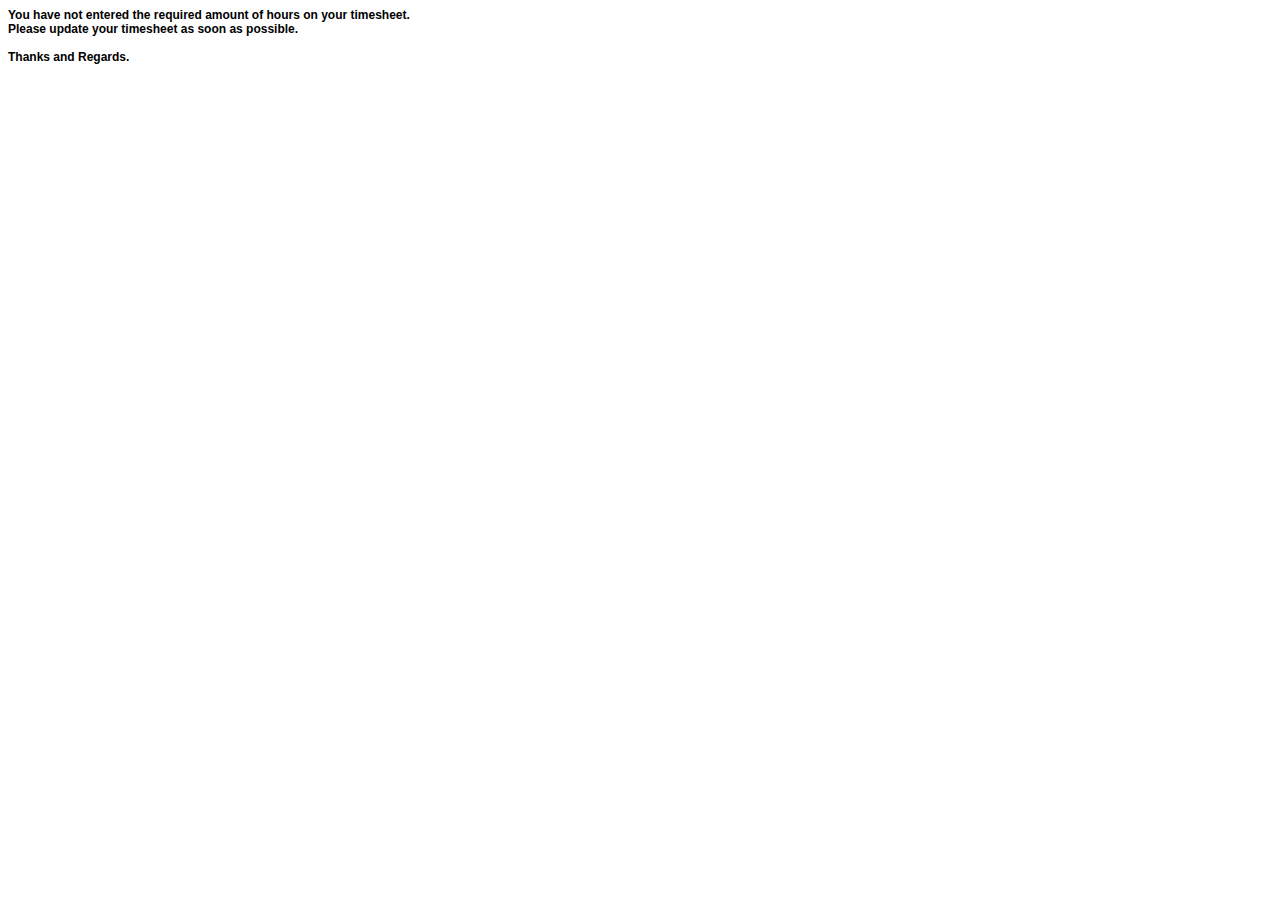
<file: contents.html>
<!DOCTYPE HTML PUBLIC "-//W3C//DTD HTML 4.01 Transitional//EN" "http://www.w3.org/TR/html4/loose.dtd">
<html>
    <head>
      <meta http-equiv="Content-Type" content="text/html; charset=iso-8859-1">
      <title>Missing Time Sheet Notification</title>
    </head>
    <body>
        
        <div style="width: 640px; font-family: Arial, Helvetica, sans-serif; font-size: 12px;">                    
            <strong>
                You have not entered the required amount of hours on your timesheet.
                <br>Please update your timesheet as soon as possible.
                <br><br>Thanks and Regards.          
            </strong>
            
          <!--<p>This example uses <strong>HTML</strong>.</p>-->
        </div>
    </body>
</html>
</file>
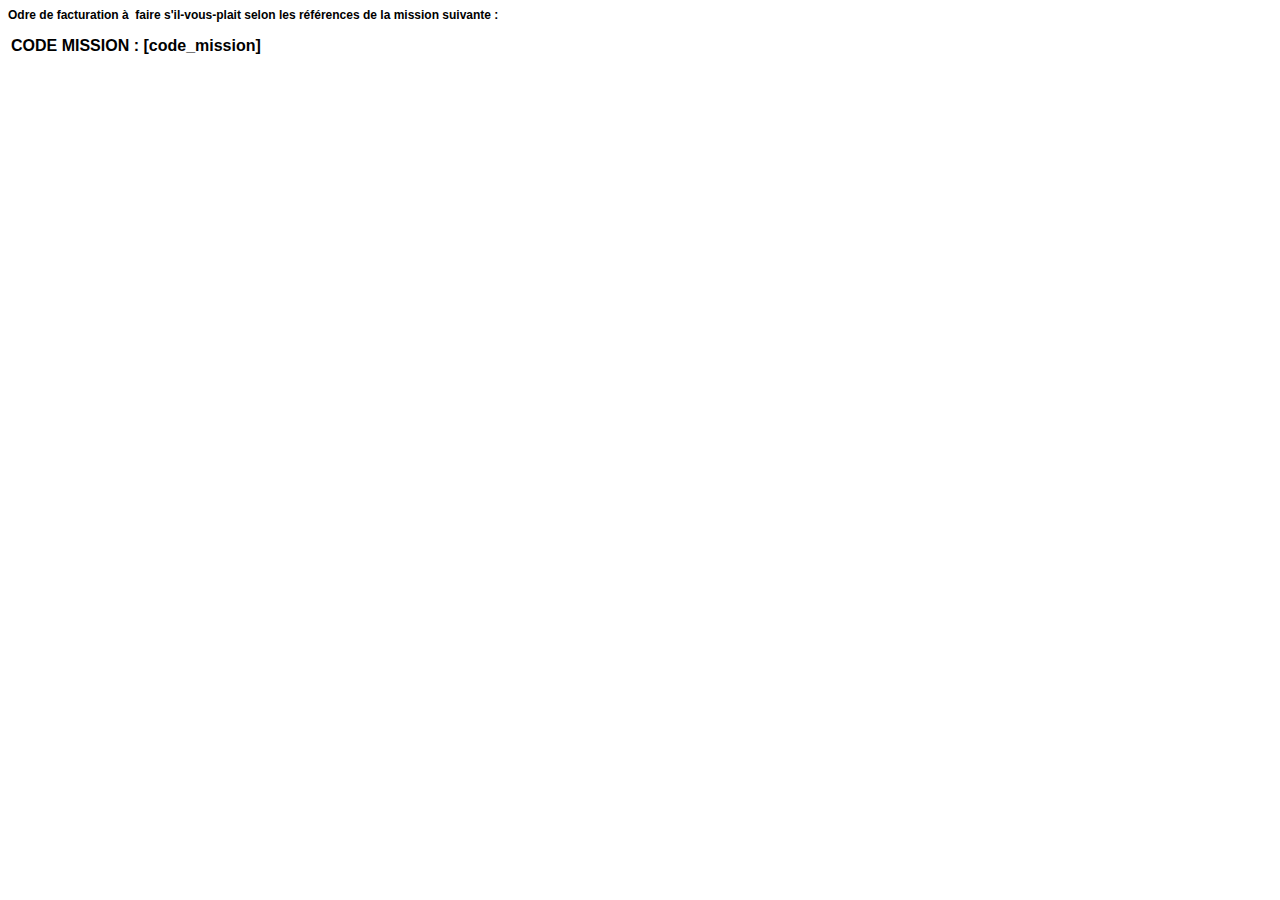
<file: facturationContents.html>
<html>
    <head>
      <meta http-equiv="Content-Type" content="text/html; charset=iso-8859-1">
      <title>Ordre de facturation</title>
    </head>
    <body>
        
        <div style="width: 640px; font-family: Arial, Helvetica, sans-serif; font-size: 12px;">                    
            <strong>
               <p> Odre de facturation � faire s'il-vous-plait selon les r�f�rences de la mission suivante : </br></p>
			   <table>
				<tr>
					<th>CODE MISSION :  [code_mission]</th>
				</tr>
			   </table>
			   
				
                <br>       
            </strong>
            
          <!--<p>This example uses <strong>HTML</strong>.</p>-->
        </div>
    </body>
</html>
</file>
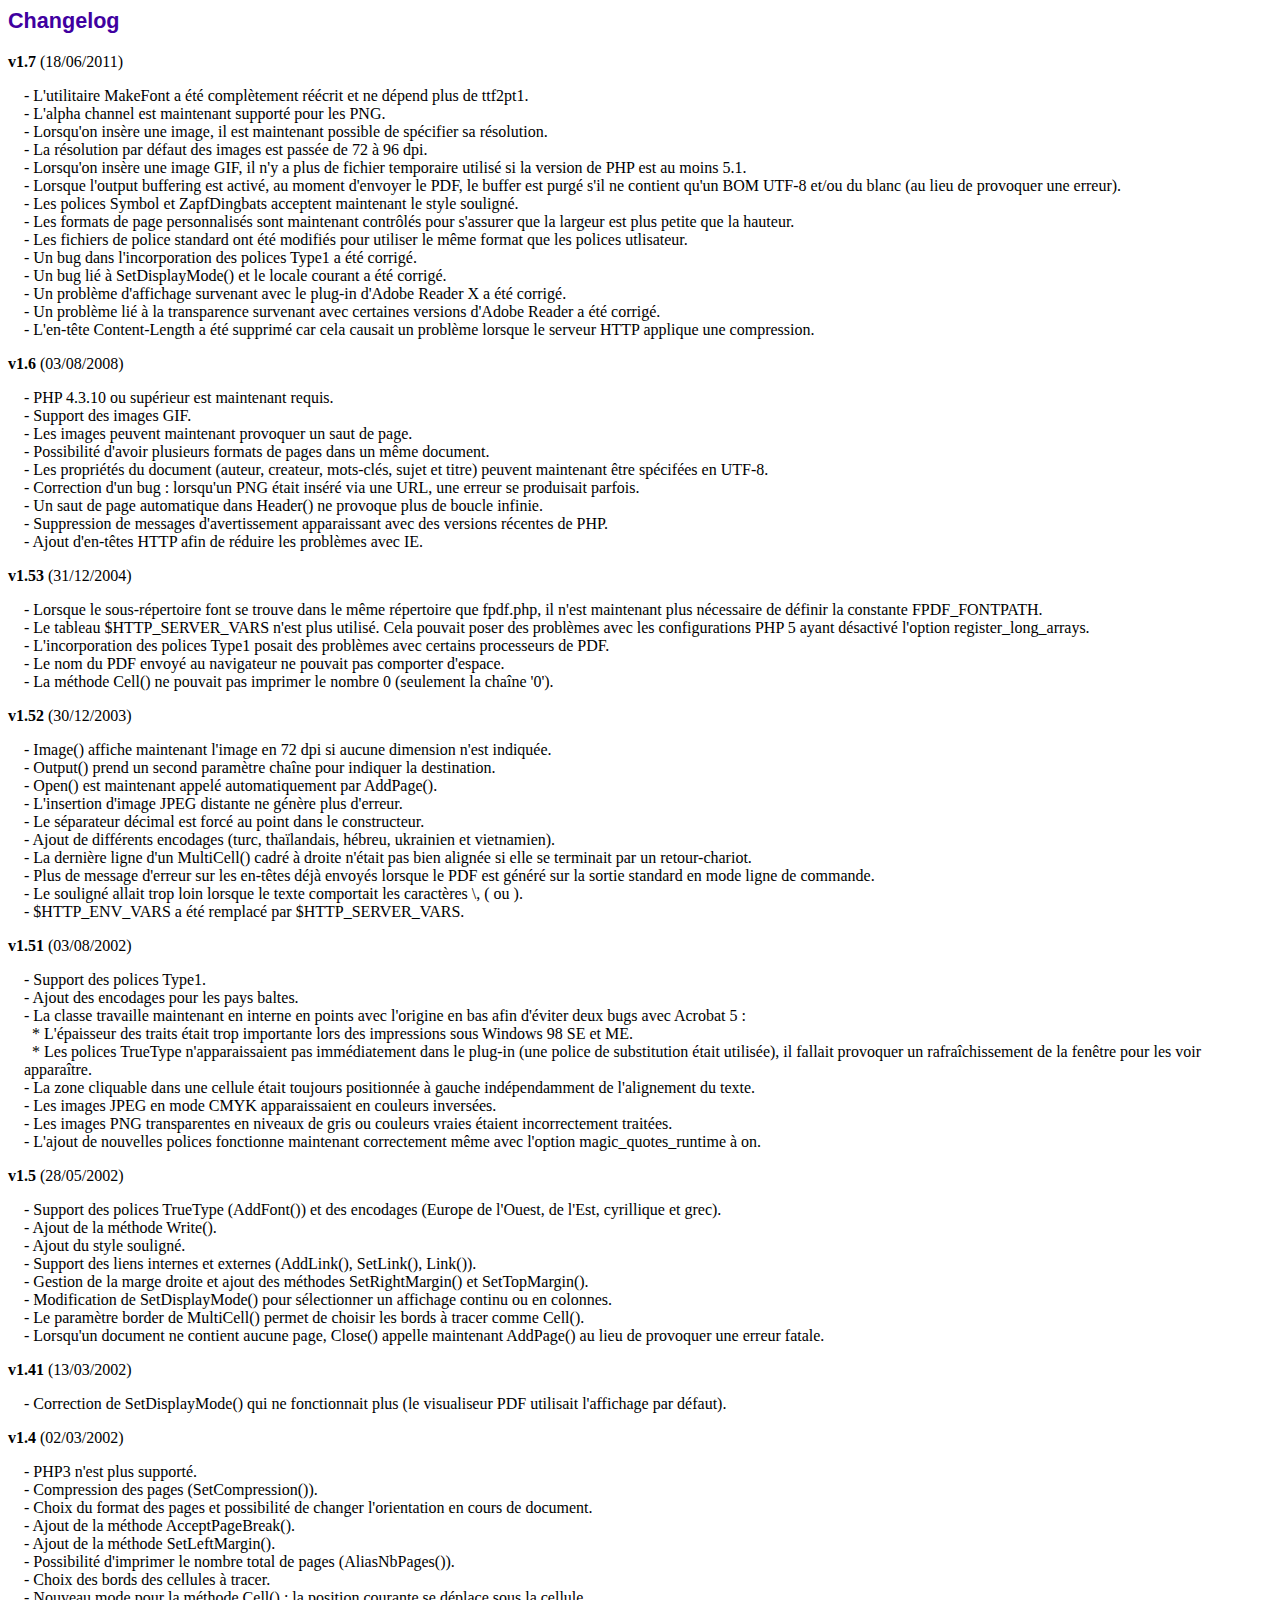
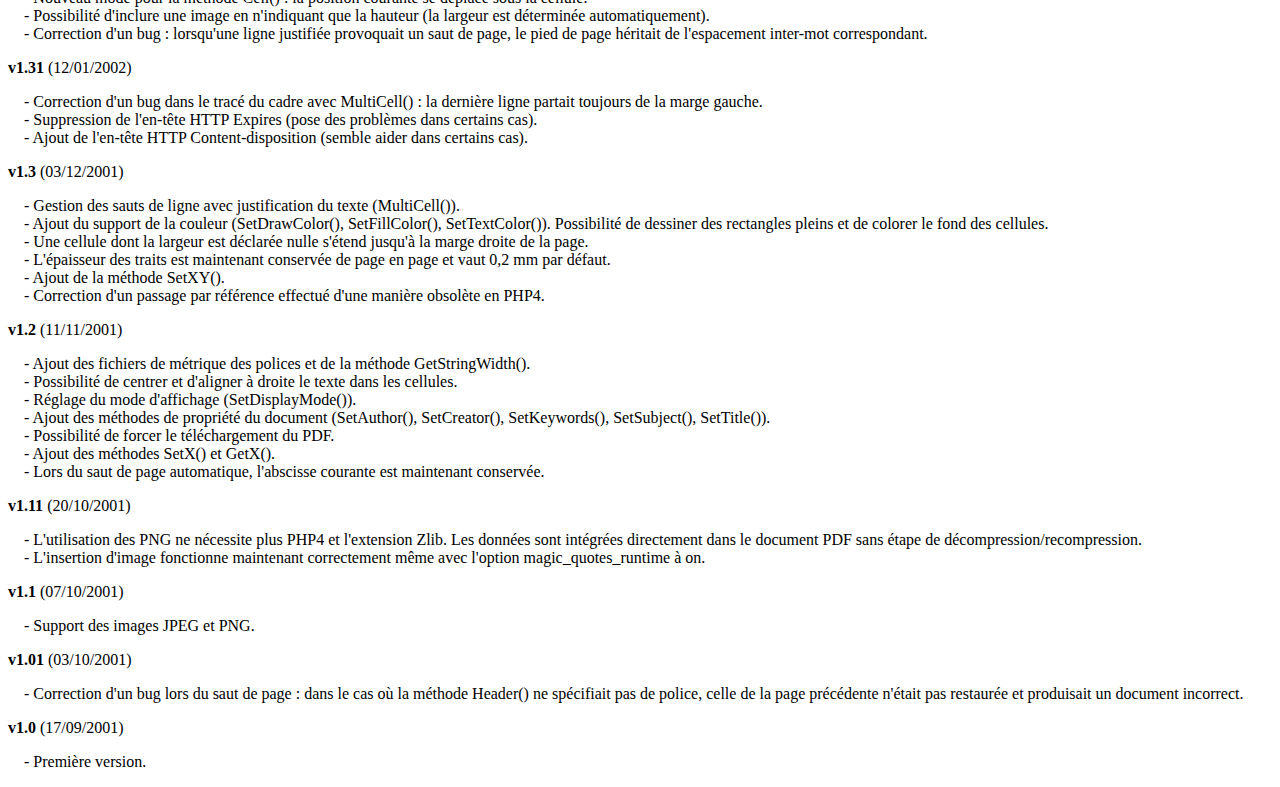
<file: fpdf17/changelog.htm>
<!DOCTYPE html PUBLIC "-//W3C//DTD HTML 4.01 Transitional//EN">
<html>
<head>
<meta http-equiv="Content-Type" content="text/html; charset=ISO-8859-1">
<title>Changelog</title>
<link type="text/css" rel="stylesheet" href="fpdf.css">
<style type="text/css">
dd {margin:1em 0 1em 1em}
</style>
</head>
<body>
<h1>Changelog</h1>
<dl>
<dt><strong>v1.7</strong> (18/06/2011)</dt>
<dd>
- L'utilitaire MakeFont a �t� compl�tement r��crit et ne d�pend plus de ttf2pt1.<br>
- L'alpha channel est maintenant support� pour les PNG.<br>
- Lorsqu'on ins�re une image, il est maintenant possible de sp�cifier sa r�solution.<br>
- La r�solution par d�faut des images est pass�e de 72 � 96 dpi.<br>
- Lorsqu'on ins�re une image GIF, il n'y a plus de fichier temporaire utilis� si la version de PHP est au moins 5.1.<br>
- Lorsque l'output buffering est activ�, au moment d'envoyer le PDF, le buffer est purg� s'il ne contient qu'un BOM UTF-8 et/ou du blanc (au lieu de provoquer une erreur).<br>
- Les polices Symbol et ZapfDingbats acceptent maintenant le style soulign�.<br>
- Les formats de page personnalis�s sont maintenant contr�l�s pour s'assurer que la largeur est plus petite que la hauteur.<br>
- Les fichiers de police standard ont �t� modifi�s pour utiliser le m�me format que les polices utlisateur.<br>
- Un bug dans l'incorporation des polices Type1 a �t� corrig�.<br>
- Un bug li� � SetDisplayMode() et le locale courant a �t� corrig�.<br>
- Un probl�me d'affichage survenant avec le plug-in d'Adobe Reader X a �t� corrig�.<br>
- Un probl�me li� � la transparence survenant avec certaines versions d'Adobe Reader a �t� corrig�.<br>
- L'en-t�te Content-Length a �t� supprim� car cela causait un probl�me lorsque le serveur HTTP applique une compression.<br>
</dd>
<dt><strong>v1.6</strong> (03/08/2008)</dt>
<dd>
- PHP 4.3.10 ou sup�rieur est maintenant requis.<br>
- Support des images GIF.<br>
- Les images peuvent maintenant provoquer un saut de page.<br>
- Possibilit� d'avoir plusieurs formats de pages dans un m�me document.<br>
- Les propri�t�s du document (auteur, createur, mots-cl�s, sujet et titre) peuvent maintenant �tre sp�cif�es en UTF-8.<br>
- Correction d'un bug : lorsqu'un PNG �tait ins�r� via une URL, une erreur se produisait parfois.<br>
- Un saut de page automatique dans Header() ne provoque plus de boucle infinie.<br>
- Suppression de messages d'avertissement apparaissant avec des versions r�centes de PHP.<br>
- Ajout d'en-t�tes HTTP afin de r�duire les probl�mes avec IE.<br>
</dd>
<dt><strong>v1.53</strong> (31/12/2004)</dt>
<dd>
- Lorsque le sous-r�pertoire font se trouve dans le m�me r�pertoire que fpdf.php, il n'est maintenant plus n�cessaire de d�finir la constante FPDF_FONTPATH.<br>
- Le tableau $HTTP_SERVER_VARS n'est plus utilis�. Cela pouvait poser des probl�mes avec les configurations PHP 5 ayant d�sactiv� l'option register_long_arrays.<br>
- L'incorporation des polices Type1 posait des probl�mes avec certains processeurs de PDF.<br>
- Le nom du PDF envoy� au navigateur ne pouvait pas comporter d'espace.<br>
- La m�thode Cell() ne pouvait pas imprimer le nombre 0 (seulement la cha�ne '0').<br>
</dd>
<dt><strong>v1.52</strong> (30/12/2003)</dt>
<dd>
- Image() affiche maintenant l'image en 72 dpi si aucune dimension n'est indiqu�e.<br>
- Output() prend un second param�tre cha�ne pour indiquer la destination.<br>
- Open() est maintenant appel� automatiquement par AddPage().<br>
- L'insertion d'image JPEG distante ne g�n�re plus d'erreur.<br>
- Le s�parateur d�cimal est forc� au point dans le constructeur.<br>
- Ajout de diff�rents encodages (turc, tha�landais, h�breu, ukrainien et vietnamien).<br>
- La derni�re ligne d'un MultiCell() cadr� � droite n'�tait pas bien align�e si elle se terminait par un retour-chariot.<br>
- Plus de message d'erreur sur les en-t�tes d�j� envoy�s lorsque le PDF est g�n�r� sur la sortie standard en mode ligne de commande.<br>
- Le soulign� allait trop loin lorsque le texte comportait les caract�res \, ( ou ).<br>
- $HTTP_ENV_VARS a �t� remplac� par $HTTP_SERVER_VARS.<br>
</dd>
<dt><strong>v1.51</strong> (03/08/2002)</dt>
<dd>
- Support des polices Type1.<br>
- Ajout des encodages pour les pays baltes.<br>
- La classe travaille maintenant en interne en points avec l'origine en bas afin d'�viter deux bugs avec Acrobat 5 :<br>&nbsp;&nbsp;* L'�paisseur des traits �tait trop importante lors des impressions sous Windows 98 SE et ME.<br>&nbsp;&nbsp;* Les polices TrueType n'apparaissaient pas imm�diatement dans le plug-in (une police de substitution �tait utilis�e), il fallait provoquer un rafra�chissement de la fen�tre pour les voir appara�tre.<br>
- La zone cliquable dans une cellule �tait toujours positionn�e � gauche ind�pendamment de l'alignement du texte.<br>
- Les images JPEG en mode CMYK apparaissaient en couleurs invers�es.<br>
- Les images PNG transparentes en niveaux de gris ou couleurs vraies �taient incorrectement trait�es.<br>
- L'ajout de nouvelles polices fonctionne maintenant correctement m�me avec l'option magic_quotes_runtime � on.<br>
</dd>
<dt><strong>v1.5</strong> (28/05/2002)</dt>
<dd>
- Support des polices TrueType (AddFont()) et des encodages (Europe de l'Ouest, de l'Est, cyrillique et grec).<br>
- Ajout de la m�thode Write().<br>
- Ajout du style soulign�.<br>
- Support des liens internes et externes (AddLink(), SetLink(), Link()).<br>
- Gestion de la marge droite et ajout des m�thodes SetRightMargin() et SetTopMargin().<br>
- Modification de SetDisplayMode() pour s�lectionner un affichage continu ou en colonnes.<br>
- Le param�tre border de MultiCell() permet de choisir les bords � tracer comme Cell().<br>
- Lorsqu'un document ne contient aucune page, Close() appelle maintenant AddPage() au lieu de provoquer une erreur fatale.<br>
</dd>
<dt><strong>v1.41</strong> (13/03/2002)</dt>
<dd>
- Correction de SetDisplayMode() qui ne fonctionnait plus (le visualiseur PDF utilisait l'affichage par d�faut).<br>
</dd>
<dt><strong>v1.4</strong> (02/03/2002)</dt>
<dd>
- PHP3 n'est plus support�.<br>
- Compression des pages (SetCompression()).<br>
- Choix du format des pages et possibilit� de changer l'orientation en cours de document.<br>
- Ajout de la m�thode AcceptPageBreak().<br>
- Ajout de la m�thode SetLeftMargin().<br>
- Possibilit� d'imprimer le nombre total de pages (AliasNbPages()).<br>
- Choix des bords des cellules � tracer.<br>
- Nouveau mode pour la m�thode Cell() : la position courante se d�place sous la cellule.<br>
- Possibilit� d'inclure une image en n'indiquant que la hauteur (la largeur est d�termin�e automatiquement).<br>
- Correction d'un bug : lorsqu'une ligne justifi�e provoquait un saut de page, le pied de page h�ritait de l'espacement inter-mot correspondant.<br>
</dd>
<dt><strong>v1.31</strong> (12/01/2002)</dt>
<dd>
- Correction d'un bug dans le trac� du cadre avec MultiCell() : la derni�re ligne partait toujours de la marge gauche.<br>
- Suppression de l'en-t�te HTTP Expires (pose des probl�mes dans certains cas).<br>
- Ajout de l'en-t�te HTTP Content-disposition (semble aider dans certains cas).<br>
</dd>
<dt><strong>v1.3</strong> (03/12/2001)</dt>
<dd>
- Gestion des sauts de ligne avec justification du texte (MultiCell()).<br>
- Ajout du support de la couleur (SetDrawColor(), SetFillColor(), SetTextColor()). Possibilit� de dessiner des rectangles pleins et de colorer le fond des cellules.<br>
- Une cellule dont la largeur est d�clar�e nulle s'�tend jusqu'� la marge droite de la page.<br>
- L'�paisseur des traits est maintenant conserv�e de page en page et vaut 0,2 mm par d�faut.<br>
- Ajout de la m�thode SetXY().<br>
- Correction d'un passage par r�f�rence effectu� d'une mani�re obsol�te en PHP4.<br>
</dd>
<dt><strong>v1.2</strong> (11/11/2001)</dt>
<dd>
- Ajout des fichiers de m�trique des polices et de la m�thode GetStringWidth().<br>
- Possibilit� de centrer et d'aligner � droite le texte dans les cellules.<br>
- R�glage du mode d'affichage (SetDisplayMode()).<br>
- Ajout des m�thodes de propri�t� du document (SetAuthor(), SetCreator(), SetKeywords(), SetSubject(), SetTitle()).<br>
- Possibilit� de forcer le t�l�chargement du PDF.<br>
- Ajout des m�thodes SetX() et GetX().<br>
- Lors du saut de page automatique, l'abscisse courante est maintenant conserv�e.<br>
</dd>
<dt><strong>v1.11</strong> (20/10/2001)</dt>
<dd>
- L'utilisation des PNG ne n�cessite plus PHP4 et l'extension Zlib. Les donn�es sont int�gr�es directement dans le document PDF sans �tape de d�compression/recompression.<br>
- L'insertion d'image fonctionne maintenant correctement m�me avec l'option magic_quotes_runtime � on.<br>
</dd>
<dt><strong>v1.1</strong> (07/10/2001)</dt>
<dd>
- Support des images JPEG et PNG.<br>
</dd>
<dt><strong>v1.01</strong> (03/10/2001)</dt>
<dd>
- Correction d'un bug lors du saut de page : dans le cas o� la m�thode Header() ne sp�cifiait pas de police, celle de la page pr�c�dente n'�tait pas restaur�e et produisait un document incorrect.<br>
</dd>
<dt><strong>v1.0</strong> (17/09/2001)</dt>
<dd>
- Premi�re version.<br>
</dd>
</dl>
</body>
</html>
</file>
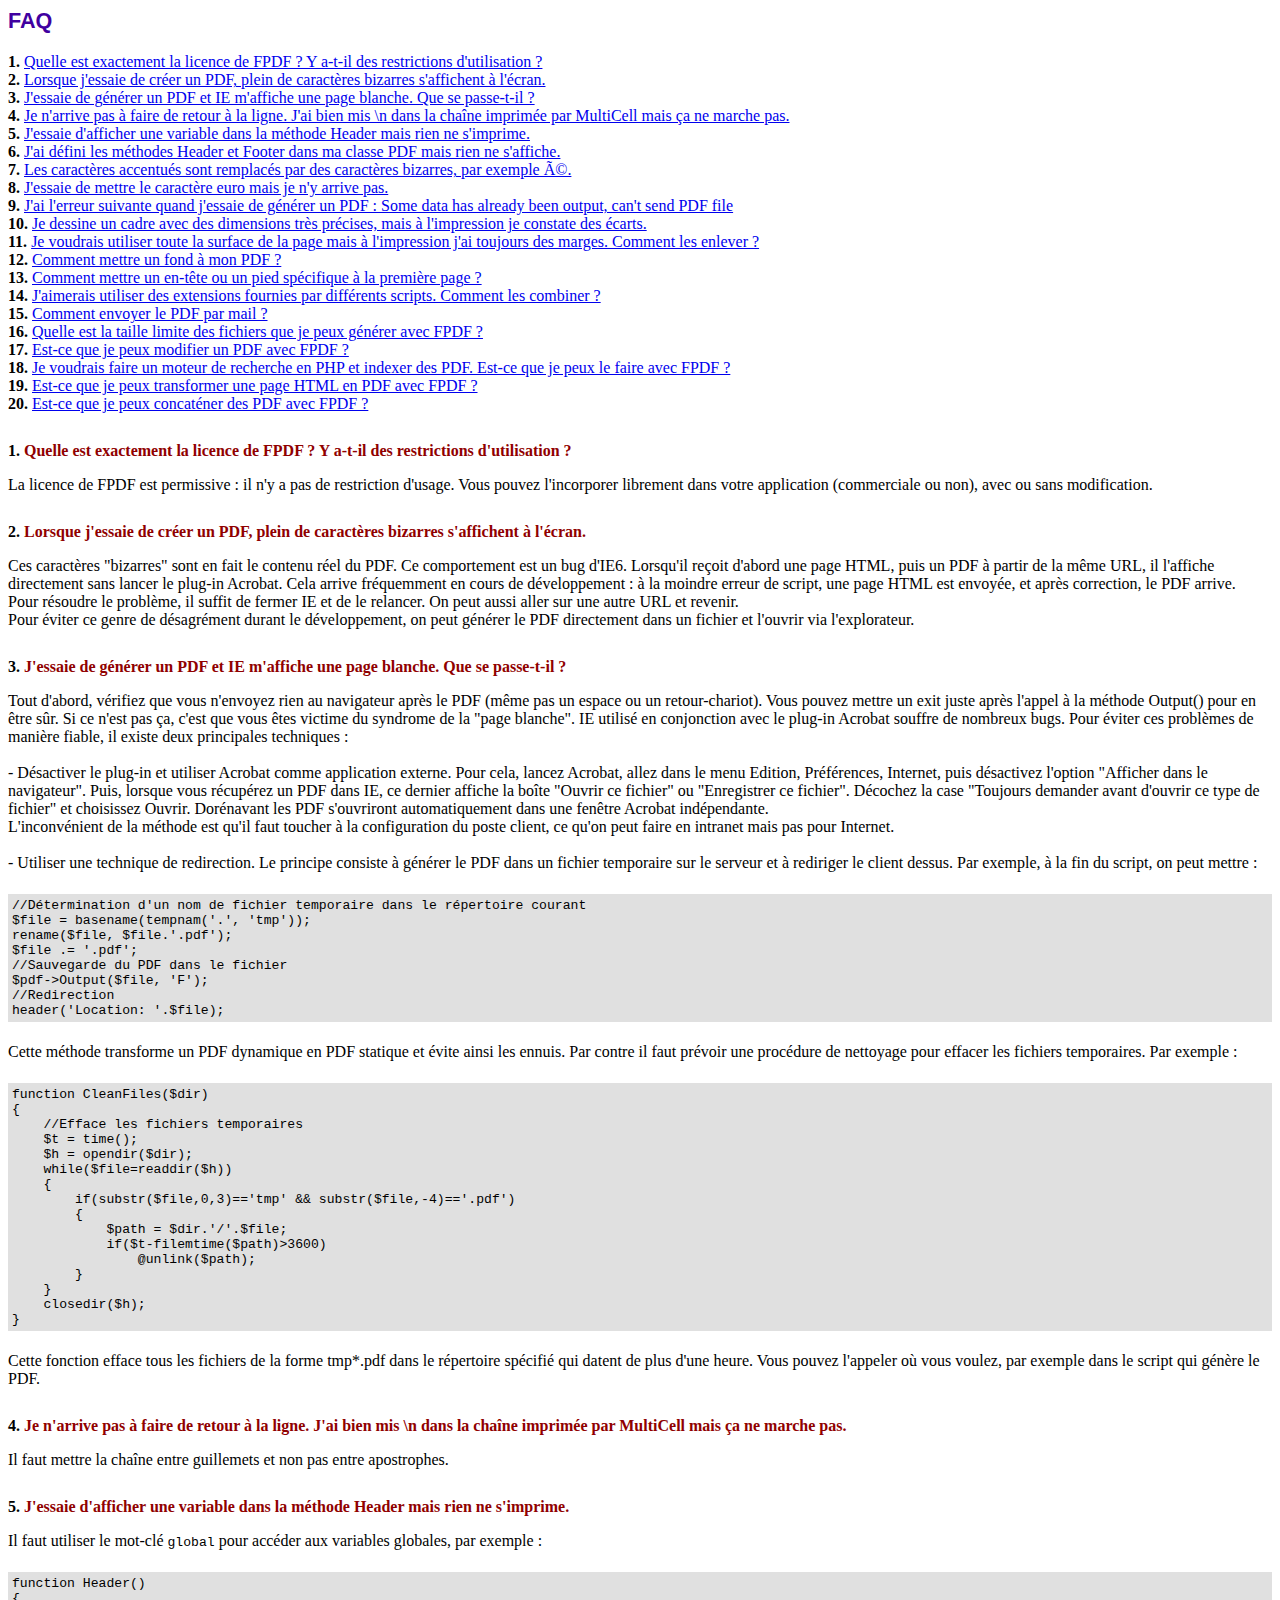
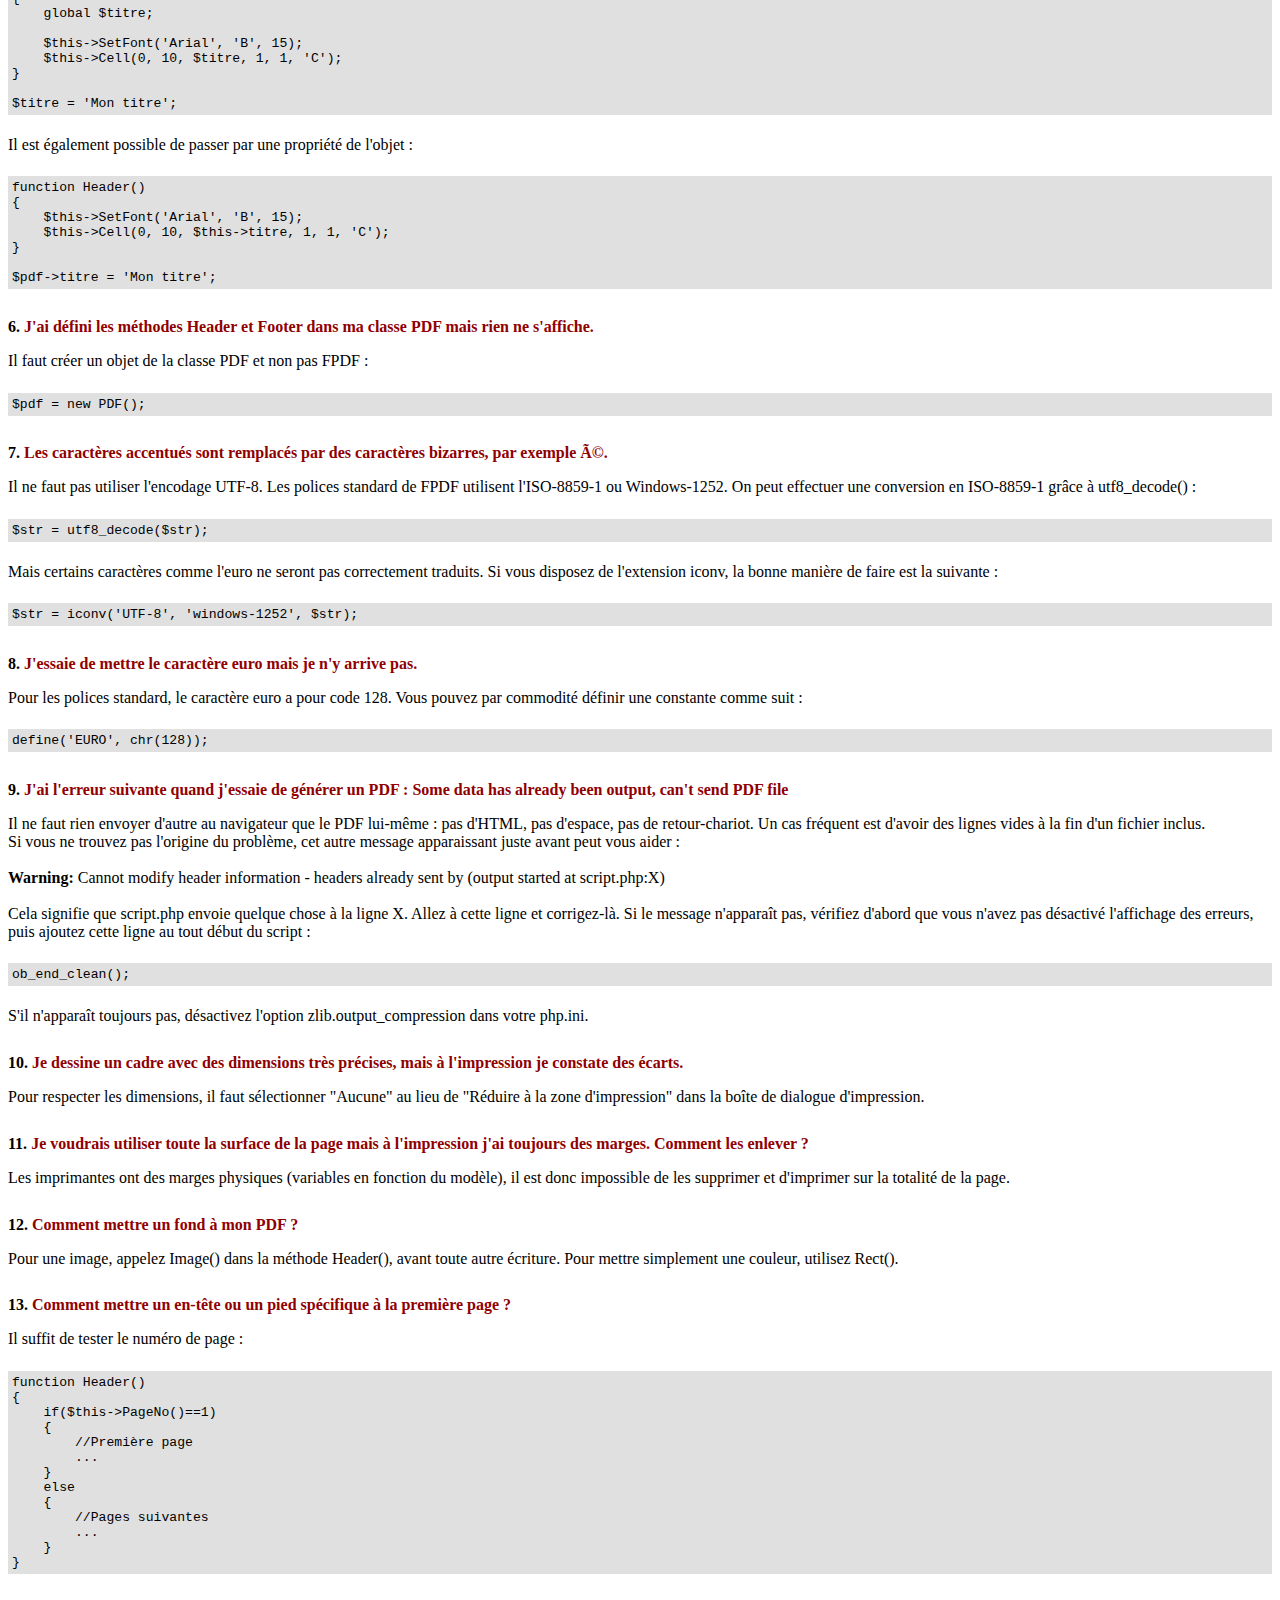
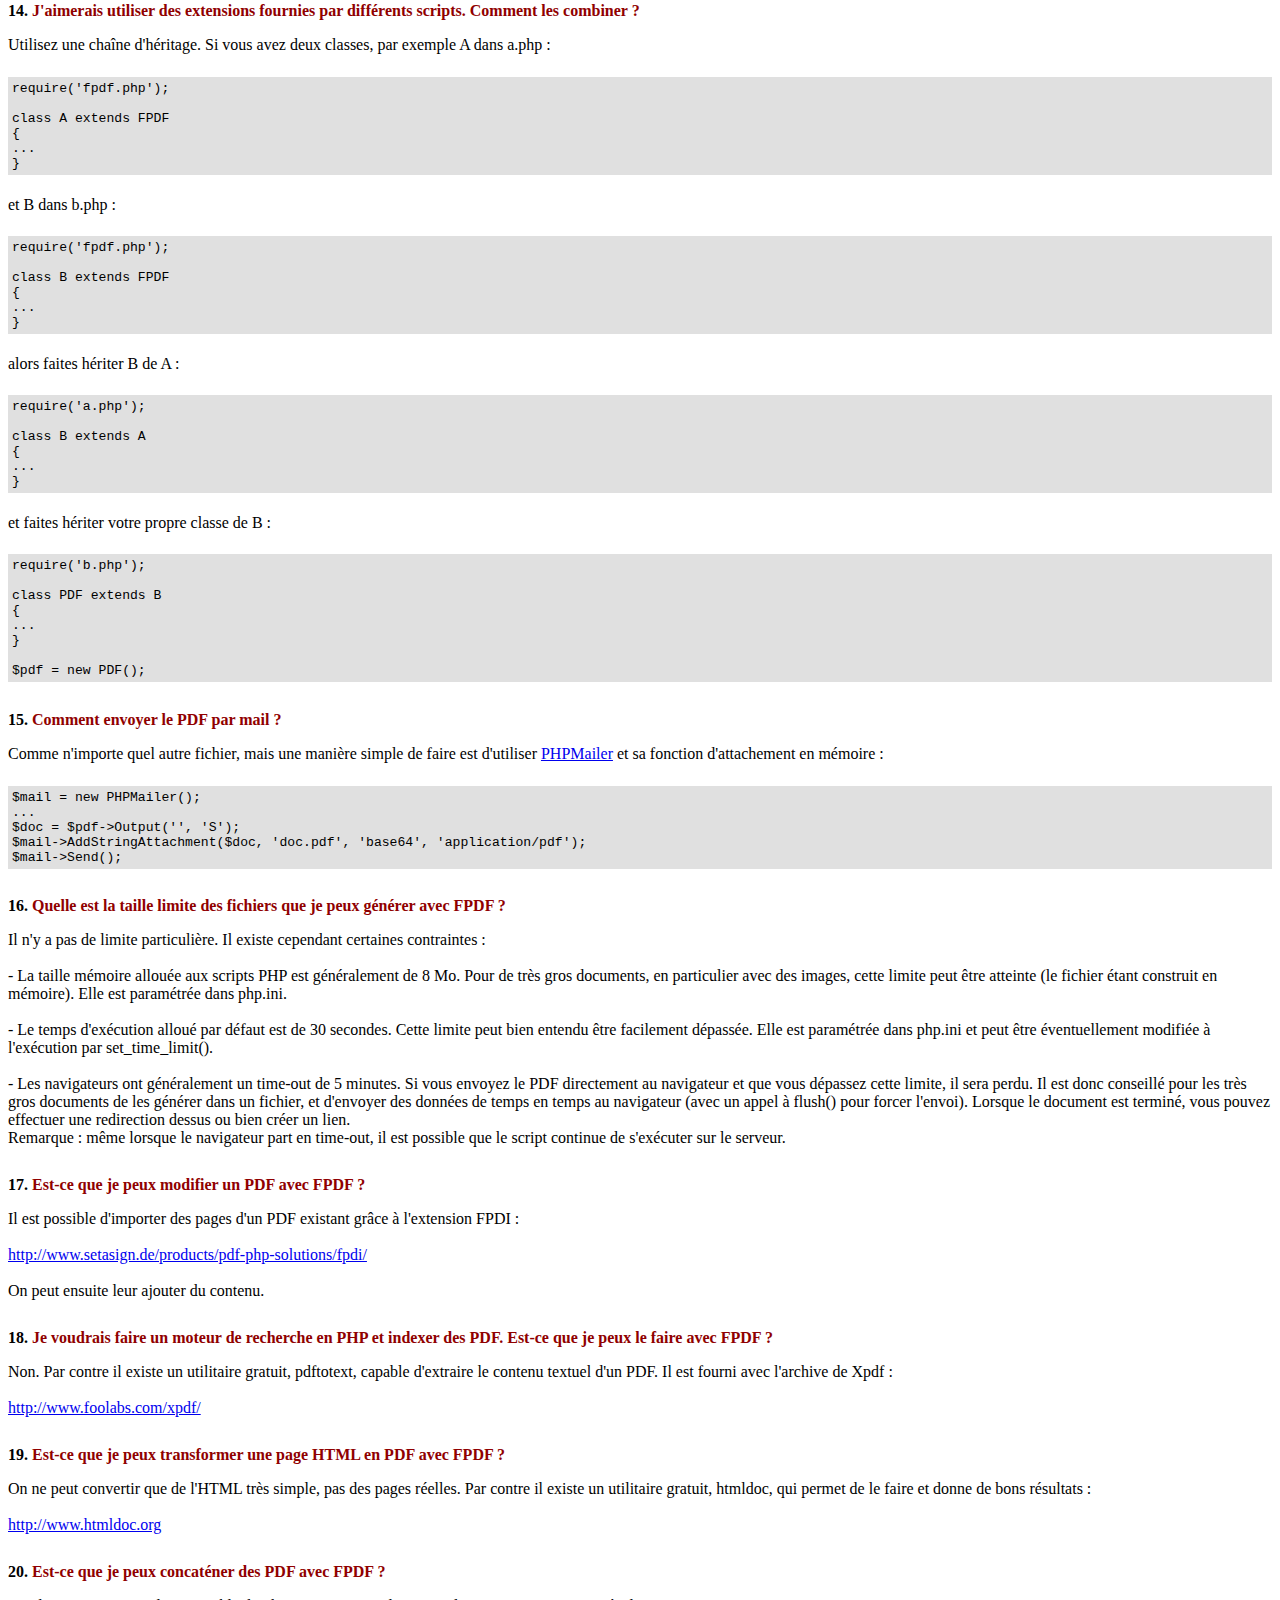
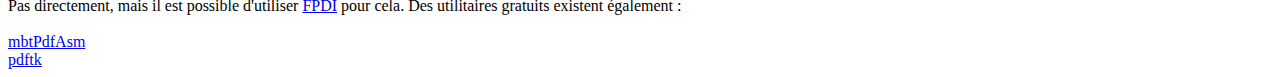
<file: fpdf17/FAQ.htm>
<!DOCTYPE html PUBLIC "-//W3C//DTD HTML 4.01 Transitional//EN">
<html>
<head>
<meta http-equiv="Content-Type" content="text/html; charset=ISO-8859-1">
<title>FAQ</title>
<link type="text/css" rel="stylesheet" href="fpdf.css">
<style type="text/css">
ul {list-style-type:none; margin:0; padding:0}
ul#answers li {margin-top:1.8em}
.question {font-weight:bold; color:#900000}
</style>
</head>
<body>
<h1>FAQ</h1>
<ul>
<li><b>1.</b> <a href='#q1'>Quelle est exactement la licence de FPDF ? Y a-t-il des restrictions d'utilisation ?</a></li>
<li><b>2.</b> <a href='#q2'>Lorsque j'essaie de cr�er un PDF, plein de caract�res bizarres s'affichent � l'�cran.</a></li>
<li><b>3.</b> <a href='#q3'>J'essaie de g�n�rer un PDF et IE m'affiche une page blanche. Que se passe-t-il ?</a></li>
<li><b>4.</b> <a href='#q4'>Je n'arrive pas � faire de retour � la ligne. J'ai bien mis \n dans la cha�ne imprim�e par MultiCell mais �a ne marche pas.</a></li>
<li><b>5.</b> <a href='#q5'>J'essaie d'afficher une variable dans la m�thode Header mais rien ne s'imprime.</a></li>
<li><b>6.</b> <a href='#q6'>J'ai d�fini les m�thodes Header et Footer dans ma classe PDF mais rien ne s'affiche.</a></li>
<li><b>7.</b> <a href='#q7'>Les caract�res accentu�s sont remplac�s par des caract�res bizarres, par exemple é.</a></li>
<li><b>8.</b> <a href='#q8'>J'essaie de mettre le caract�re euro mais je n'y arrive pas.</a></li>
<li><b>9.</b> <a href='#q9'>J'ai l'erreur suivante quand j'essaie de g�n�rer un PDF : Some data has already been output, can't send PDF file</a></li>
<li><b>10.</b> <a href='#q10'>Je dessine un cadre avec des dimensions tr�s pr�cises, mais � l'impression je constate des �carts.</a></li>
<li><b>11.</b> <a href='#q11'>Je voudrais utiliser toute la surface de la page mais � l'impression j'ai toujours des marges. Comment les enlever ?</a></li>
<li><b>12.</b> <a href='#q12'>Comment mettre un fond � mon PDF ?</a></li>
<li><b>13.</b> <a href='#q13'>Comment mettre un en-t�te ou un pied sp�cifique � la premi�re page ?</a></li>
<li><b>14.</b> <a href='#q14'>J'aimerais utiliser des extensions fournies par diff�rents scripts. Comment les combiner ?</a></li>
<li><b>15.</b> <a href='#q15'>Comment envoyer le PDF par mail ?</a></li>
<li><b>16.</b> <a href='#q16'>Quelle est la taille limite des fichiers que je peux g�n�rer avec FPDF ?</a></li>
<li><b>17.</b> <a href='#q17'>Est-ce que je peux modifier un PDF avec FPDF ?</a></li>
<li><b>18.</b> <a href='#q18'>Je voudrais faire un moteur de recherche en PHP et indexer des PDF. Est-ce que je peux le faire avec FPDF ?</a></li>
<li><b>19.</b> <a href='#q19'>Est-ce que je peux transformer une page HTML en PDF avec FPDF ?</a></li>
<li><b>20.</b> <a href='#q20'>Est-ce que je peux concat�ner des PDF avec FPDF ?</a></li>
</ul>

<ul id='answers'>
<li id='q1'>
<p><b>1.</b> <span class='question'>Quelle est exactement la licence de FPDF ? Y a-t-il des restrictions d'utilisation ?</span></p>
La licence de FPDF est permissive : il n'y a pas de restriction d'usage. Vous pouvez l'incorporer
librement dans votre application (commerciale ou non), avec ou sans modification.
</li>

<li id='q2'>
<p><b>2.</b> <span class='question'>Lorsque j'essaie de cr�er un PDF, plein de caract�res bizarres s'affichent � l'�cran.</span></p>
Ces caract�res "bizarres" sont en fait le contenu r�el du PDF. Ce comportement est un bug d'IE6.
Lorsqu'il re�oit d'abord une page HTML, puis un PDF � partir de la m�me URL, il l'affiche
directement sans lancer le plug-in Acrobat. Cela arrive fr�quemment en cours de d�veloppement :
� la moindre erreur de script, une page HTML est envoy�e, et apr�s correction, le PDF arrive.
<br>
Pour r�soudre le probl�me, il suffit de fermer IE et de le relancer. On peut aussi aller sur
une autre URL et revenir.
<br>
Pour �viter ce genre de d�sagr�ment durant le d�veloppement, on peut g�n�rer le PDF directement
dans un fichier et l'ouvrir via l'explorateur.
</li>

<li id='q3'>
<p><b>3.</b> <span class='question'>J'essaie de g�n�rer un PDF et IE m'affiche une page blanche. Que se passe-t-il ?</span></p>
Tout d'abord, v�rifiez que vous n'envoyez rien au navigateur apr�s le PDF (m�me pas un espace
ou un retour-chariot). Vous pouvez mettre un exit juste apr�s l'appel � la m�thode Output()
pour en �tre s�r. Si ce n'est pas �a, c'est que vous �tes victime du syndrome de la "page blanche".
IE utilis� en conjonction avec le plug-in Acrobat souffre de nombreux bugs. Pour �viter ces probl�mes
de mani�re fiable, il existe deux principales techniques :
<br>
<br>
- D�sactiver le plug-in et utiliser Acrobat comme application externe. Pour cela, lancez Acrobat, allez
dans le menu Edition, Pr�f�rences, Internet, puis d�sactivez l'option "Afficher dans le navigateur".
Puis, lorsque vous r�cup�rez un PDF dans IE, ce dernier affiche la bo�te "Ouvrir ce fichier" ou
"Enregistrer ce fichier". D�cochez la case "Toujours demander avant d'ouvrir ce type de fichier"
et choisissez Ouvrir. Dor�navant les PDF s'ouvriront automatiquement dans une fen�tre Acrobat
ind�pendante.
<br>
L'inconv�nient de la m�thode est qu'il faut toucher � la configuration du poste client, ce
qu'on peut faire en intranet mais pas pour Internet.
<br>
<br>
- Utiliser une technique de redirection. Le principe consiste � g�n�rer le PDF dans un fichier
temporaire sur le serveur et � rediriger le client dessus. Par exemple, � la fin du script, on
peut mettre :
<div class="doc-source">
<pre><code>//D�termination d'un nom de fichier temporaire dans le r�pertoire courant
$file = basename(tempnam('.', 'tmp'));
rename($file, $file.'.pdf');
$file .= '.pdf';
//Sauvegarde du PDF dans le fichier
$pdf-&gt;Output($file, 'F');
//Redirection
header('Location: '.$file);</code></pre>
</div>
Cette m�thode transforme un PDF dynamique en PDF statique et �vite ainsi les ennuis.
Par contre il faut pr�voir une proc�dure de nettoyage pour effacer les fichiers temporaires.
Par exemple :
<div class="doc-source">
<pre><code>function CleanFiles($dir)
{
    //Efface les fichiers temporaires
    $t = time();
    $h = opendir($dir);
    while($file=readdir($h))
    {
        if(substr($file,0,3)=='tmp' &amp;&amp; substr($file,-4)=='.pdf')
        {
            $path = $dir.'/'.$file;
            if($t-filemtime($path)&gt;3600)
                @unlink($path);
        }
    }
    closedir($h);
}</code></pre>
</div>
Cette fonction efface tous les fichiers de la forme tmp*.pdf dans le r�pertoire sp�cifi� qui
datent de plus d'une heure. Vous pouvez l'appeler o� vous voulez, par exemple dans le script
qui g�n�re le PDF.
</li>

<li id='q4'>
<p><b>4.</b> <span class='question'>Je n'arrive pas � faire de retour � la ligne. J'ai bien mis \n dans la cha�ne imprim�e par MultiCell mais �a ne marche pas.</span></p>
Il faut mettre la cha�ne entre guillemets et non pas entre apostrophes.
</li>

<li id='q5'>
<p><b>5.</b> <span class='question'>J'essaie d'afficher une variable dans la m�thode Header mais rien ne s'imprime.</span></p>
Il faut utiliser le mot-cl� <code>global</code> pour acc�der aux variables globales, par exemple :
<div class="doc-source">
<pre><code>function Header()
{
    global $titre;

    $this-&gt;SetFont('Arial', 'B', 15);
    $this-&gt;Cell(0, 10, $titre, 1, 1, 'C');
}

$titre = 'Mon titre';</code></pre>
</div>
Il est �galement possible de passer par une propri�t� de l'objet :
<div class="doc-source">
<pre><code>function Header()
{
    $this-&gt;SetFont('Arial', 'B', 15);
    $this-&gt;Cell(0, 10, $this-&gt;titre, 1, 1, 'C');
}

$pdf-&gt;titre = 'Mon titre';</code></pre>
</div>
</li>

<li id='q6'>
<p><b>6.</b> <span class='question'>J'ai d�fini les m�thodes Header et Footer dans ma classe PDF mais rien ne s'affiche.</span></p>
Il faut cr�er un objet de la classe PDF et non pas FPDF :
<div class="doc-source">
<pre><code>$pdf = new PDF();</code></pre>
</div>
</li>

<li id='q7'>
<p><b>7.</b> <span class='question'>Les caract�res accentu�s sont remplac�s par des caract�res bizarres, par exemple é.</span></p>
Il ne faut pas utiliser l'encodage UTF-8. Les polices standard de FPDF utilisent l'ISO-8859-1 ou Windows-1252.
On peut effectuer une conversion en ISO-8859-1 gr�ce � utf8_decode() :
<div class="doc-source">
<pre><code>$str = utf8_decode($str);</code></pre>
</div>
Mais certains caract�res comme l'euro ne seront pas correctement traduits. Si vous disposez de l'extension
iconv, la bonne mani�re de faire est la suivante :
<div class="doc-source">
<pre><code>$str = iconv('UTF-8', 'windows-1252', $str);</code></pre>
</div>
</li>

<li id='q8'>
<p><b>8.</b> <span class='question'>J'essaie de mettre le caract�re euro mais je n'y arrive pas.</span></p>
Pour les polices standard, le caract�re euro a pour code 128. Vous pouvez par commodit� d�finir
une constante comme suit :
<div class="doc-source">
<pre><code>define('EURO', chr(128));</code></pre>
</div>
</li>

<li id='q9'>
<p><b>9.</b> <span class='question'>J'ai l'erreur suivante quand j'essaie de g�n�rer un PDF : Some data has already been output, can't send PDF file</span></p>
Il ne faut rien envoyer d'autre au navigateur que le PDF lui-m�me : pas d'HTML, pas d'espace, pas de
retour-chariot. Un cas fr�quent est d'avoir des lignes vides � la fin d'un fichier inclus.<br>
Si vous ne trouvez pas l'origine du probl�me, cet autre message apparaissant juste avant peut vous aider :<br>
<br>
<b>Warning:</b> Cannot modify header information - headers already sent by (output started at script.php:X)<br>
<br>
Cela signifie que script.php envoie quelque chose � la ligne X. Allez � cette ligne et corrigez-l�.
Si le message n'appara�t pas, v�rifiez d'abord que vous n'avez pas d�sactiv� l'affichage des erreurs,
puis ajoutez cette ligne au tout d�but du script :
<div class="doc-source">
<pre><code>ob_end_clean();</code></pre>
</div>
S'il n'appara�t toujours pas, d�sactivez l'option zlib.output_compression dans votre php.ini.
</li>

<li id='q10'>
<p><b>10.</b> <span class='question'>Je dessine un cadre avec des dimensions tr�s pr�cises, mais � l'impression je constate des �carts.</span></p>
Pour respecter les dimensions, il faut s�lectionner "Aucune" au lieu de "R�duire � la zone d'impression"
dans la bo�te de dialogue d'impression.
</li>

<li id='q11'>
<p><b>11.</b> <span class='question'>Je voudrais utiliser toute la surface de la page mais � l'impression j'ai toujours des marges. Comment les enlever ?</span></p>
Les imprimantes ont des marges physiques (variables en fonction du mod�le), il est donc impossible de les
supprimer et d'imprimer sur la totalit� de la page.
</li>

<li id='q12'>
<p><b>12.</b> <span class='question'>Comment mettre un fond � mon PDF ?</span></p>
Pour une image, appelez Image() dans la m�thode Header(), avant toute autre �criture. Pour mettre simplement
une couleur, utilisez Rect().
</li>

<li id='q13'>
<p><b>13.</b> <span class='question'>Comment mettre un en-t�te ou un pied sp�cifique � la premi�re page ?</span></p>
Il suffit de tester le num�ro de page :
<div class="doc-source">
<pre><code>function Header()
{
    if($this-&gt;PageNo()==1)
    {
        //Premi�re page
        ...
    }
    else
    {
        //Pages suivantes
        ...
    }
}</code></pre>
</div>
</li>

<li id='q14'>
<p><b>14.</b> <span class='question'>J'aimerais utiliser des extensions fournies par diff�rents scripts. Comment les combiner ?</span></p>
Utilisez une cha�ne d'h�ritage. Si vous avez deux classes, par exemple A dans a.php :
<div class="doc-source">
<pre><code>require('fpdf.php');

class A extends FPDF
{
...
}</code></pre>
</div>
et B dans b.php :
<div class="doc-source">
<pre><code>require('fpdf.php');

class B extends FPDF
{
...
}</code></pre>
</div>
alors faites h�riter B de A :
<div class="doc-source">
<pre><code>require('a.php');

class B extends A
{
...
}</code></pre>
</div>
et faites h�riter votre propre classe de B :
<div class="doc-source">
<pre><code>require('b.php');

class PDF extends B
{
...
}

$pdf = new PDF();</code></pre>
</div>
</li>

<li id='q15'>
<p><b>15.</b> <span class='question'>Comment envoyer le PDF par mail ?</span></p>
Comme n'importe quel autre fichier, mais une mani�re simple de faire est d'utiliser
<a href="http://phpmailer.codeworxtech.com">PHPMailer</a> et sa fonction d'attachement en m�moire :
<div class="doc-source">
<pre><code>$mail = new PHPMailer();
...
$doc = $pdf-&gt;Output('', 'S');
$mail-&gt;AddStringAttachment($doc, 'doc.pdf', 'base64', 'application/pdf');
$mail-&gt;Send();</code></pre>
</div>
</li>

<li id='q16'>
<p><b>16.</b> <span class='question'>Quelle est la taille limite des fichiers que je peux g�n�rer avec FPDF ?</span></p>
Il n'y a pas de limite particuli�re. Il existe cependant certaines contraintes :
<br>
<br>
- La taille m�moire allou�e aux scripts PHP est g�n�ralement de 8 Mo. Pour de tr�s gros
documents, en particulier avec des images, cette limite peut �tre atteinte (le fichier �tant
construit en m�moire). Elle est param�tr�e dans php.ini.
<br>
<br>
- Le temps d'ex�cution allou� par d�faut est de 30 secondes. Cette limite peut bien entendu
�tre facilement d�pass�e. Elle est param�tr�e dans php.ini et peut �tre �ventuellement modifi�e
� l'ex�cution par set_time_limit().
<br>
<br>
- Les navigateurs ont g�n�ralement un time-out de 5 minutes. Si vous envoyez le PDF directement
au navigateur et que vous d�passez cette limite, il sera perdu. Il est donc conseill� pour les
tr�s gros documents de les g�n�rer dans un fichier, et d'envoyer des donn�es de temps en temps
au navigateur (avec un appel � flush() pour forcer l'envoi). Lorsque le document est termin�,
vous pouvez effectuer une redirection dessus ou bien cr�er un lien.<br>
Remarque : m�me lorsque le navigateur part en time-out, il est possible que le script continue
de s'ex�cuter sur le serveur.
</li>

<li id='q17'>
<p><b>17.</b> <span class='question'>Est-ce que je peux modifier un PDF avec FPDF ?</span></p>
Il est possible d'importer des pages d'un PDF existant gr�ce � l'extension FPDI :<br>
<br>
<a href="http://www.setasign.de/products/pdf-php-solutions/fpdi/" target="_blank">http://www.setasign.de/products/pdf-php-solutions/fpdi/</a><br>
<br>
On peut ensuite leur ajouter du contenu.
</li>

<li id='q18'>
<p><b>18.</b> <span class='question'>Je voudrais faire un moteur de recherche en PHP et indexer des PDF. Est-ce que je peux le faire avec FPDF ?</span></p>
Non. Par contre il existe un utilitaire gratuit, pdftotext, capable d'extraire le contenu
textuel d'un PDF. Il est fourni avec l'archive de Xpdf :<br>
<br>
<a href="http://www.foolabs.com/xpdf/" target="_blank">http://www.foolabs.com/xpdf/</a>
</li>

<li id='q19'>
<p><b>19.</b> <span class='question'>Est-ce que je peux transformer une page HTML en PDF avec FPDF ?</span></p>
On ne peut convertir que de l'HTML tr�s simple, pas des pages r�elles. Par contre il
existe un utilitaire gratuit, htmldoc, qui permet de le faire et donne de bons r�sultats :<br>
<br>
<a href="http://www.htmldoc.org" target="_blank">http://www.htmldoc.org</a>
</li>

<li id='q20'>
<p><b>20.</b> <span class='question'>Est-ce que je peux concat�ner des PDF avec FPDF ?</span></p>
Pas directement, mais il est possible d'utiliser <a href="http://www.setasign.de/products/pdf-php-solutions/fpdi/demos/concatenate-fake/" target="_blank">FPDI</a>
pour cela. Des utilitaires gratuits existent �galement :<br>
<br>
<a href="http://thierry.schmit.free.fr/spip/spip.php?rubrique7" target="_blank">mbtPdfAsm</a><br>
<a href="http://www.accesspdf.com/pdftk/" target="_blank">pdftk</a>
</li>
</ul>
</body>
</html>
</file>
<file: fpdf17/fpdf.css>
body {font-family:"Times New Roman",serif}
h1 {font:bold 135% Arial,sans-serif; color:#4000A0; margin-bottom:0.9em}
h2 {font:bold 95% Arial,sans-serif; color:#900000; margin-top:1.5em; margin-bottom:1em}
dl.param dt {text-decoration:underline}
dl.param dd {margin-top:1em; margin-bottom:1em}
dl.param ul {margin-top:1em; margin-bottom:1em}
tt, code, kbd {font-family:"Courier New",Courier,monospace; font-size:82%}
div.source {margin-top:1.4em; margin-bottom:1.3em}
div.source pre {display:table; border:1px solid #24246A; width:100%; margin:0em; font-family:inherit; font-size:100%}
div.source code {display:block; border:1px solid #C5C5EC; background-color:#F0F5FF; padding:6px; color:#000000}
div.doc-source {margin-top:1.4em; margin-bottom:1.3em}
div.doc-source pre {display:table; width:100%; margin:0em; font-family:inherit; font-size:100%}
div.doc-source code {display:block; background-color:#E0E0E0; padding:4px}
.kw {color:#000080; font-weight:bold}
.str {color:#CC0000}
.cmt {color:#008000}
p.demo {text-align:center; margin-top:-0.9em}
a.demo {text-decoration:none; font-weight:bold; color:#0000CC}
a.demo:link {text-decoration:none; font-weight:bold; color:#0000CC}
a.demo:hover {text-decoration:none; font-weight:bold; color:#0000FF}
a.demo:active {text-decoration:none; font-weight:bold; color:#0000FF}
</file>
